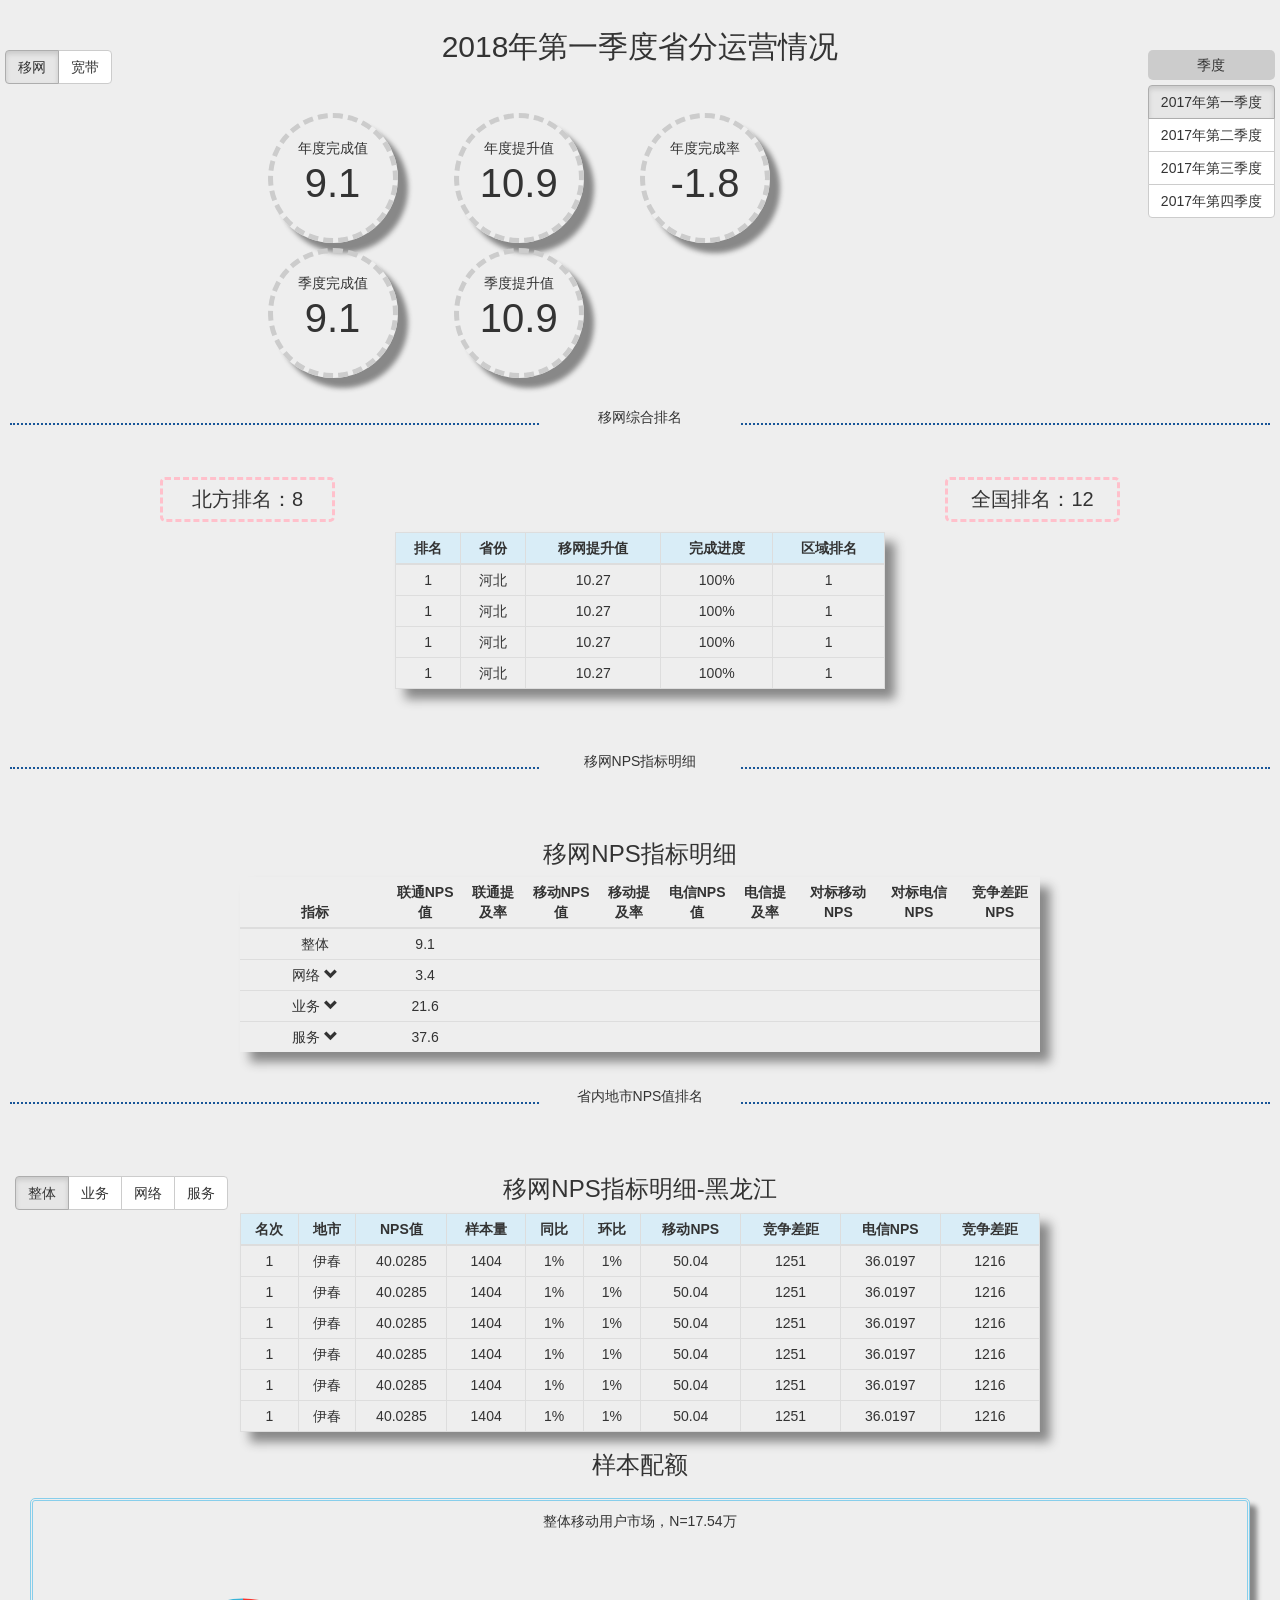
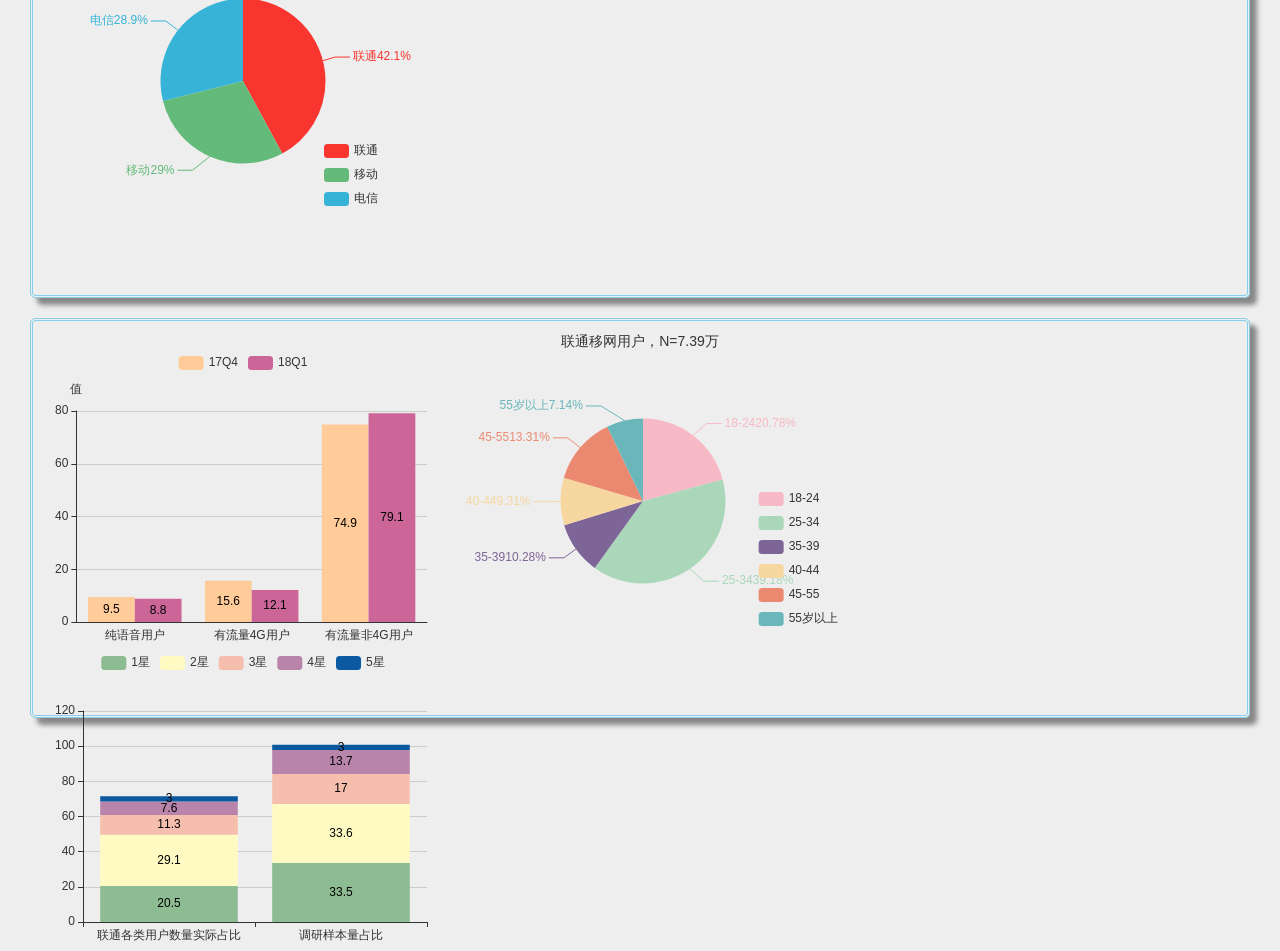
<file: mapdemo2/index1.html>
<!DOCTYPE html>
<html lang="en">

<head>
    <meta charset="UTF-8">
    <meta name="viewport" content="width=device-width, initial-scale=1.0">
    <meta http-equiv="X-UA-Compatible" content="ie=edge">
    <title>Document</title>
</head>
<link rel="stylesheet" href="static/css/bootstrap.min.css">
<link rel="stylesheet" href="static/css/main1.css">

<body>
    <h2>2018年第一季度省分运营情况</h2>
    <div id="con1">
        <div id="btn1">
            <div class="btn-group" role="group" aria-label="...">
                <button type="button" class="btn btn-default active btn11">移网</button>
                <button type="button" class="btn btn-default btn12">宽带</button>
            </div>
        </div>
        <div id="btn2">
            <div class="title">
                季度
            </div>
            <div class="btn-group-vertical" role="group">
                <button type="button" class="btn btn-default active btn21">2017年第一季度</button>
                <button type="button" class="btn btn-default btn22">2017年第二季度</button>
                <button type="button" class="btn btn-default btn23">2017年第三季度</button>
                <button type="button" class="btn btn-default btn24">2017年第四季度</button>
            </div>
        </div>
        <div id="cir">
            <div class="cirtop">
                <div class="num num1">
                    <span class="dec">年度完成值</span>
                    <span class="val">9.1</span>
                </div>
                <div class="num num2">
                    <span class="dec">年度提升值</span>
                    <span class="val">10.9</span>
                </div>
                <div class="num num3">
                    <span class="dec">年度完成率</span>
                    <span class="val">-1.8</span>
                </div>
            </div>
            <div class="cirbottom">
                <div class="num num1">
                    <span class="dec">季度完成值</span>
                    <span class="val">9.1</span>
                </div>
                <div class="num num2">
                    <span class="dec">季度提升值</span>
                    <span class="val">10.9</span>
                </div>
            </div>
        </div>
    </div>
    <hr style=" height:2px;border:none;border-top:2px dotted #185598;">

    <div id="con2">
        <div class="hrimg">
            <!-- <img src="static/img/hr.png" alt=""> -->
            <span>移网综合排名</span>
        </div>
        <div id="btn3">
            <!-- <div class="btn-group" role="group" aria-label="...">
                <button type="button" class="btn btn-default">本季度</button>
                <button type="button" class="btn btn-default">全年</button>
            </div> -->
        </div>
        <div class="paiming">
            <div class="pmt">
                <div class="title title1">北方排名：8</div>
                <div class="title title2">全国排名：12</div>
            </div>


            <div class="tablepm">
                <table class="table table-hover table-condensed table-bordered">
                    <thead>
                        <tr class="info">
                            <th>排名</th>
                            <th>省份</th>
                            <th>移网提升值</th>
                            <th>完成进度</th>
                            <th>区域排名</th>
                        </tr>
                    </thead>
                    <tbody>
                        <tr>
                            <td>1</td>
                            <td>河北</td>
                            <td>10.27</td>
                            <td>100%</td>
                            <td>1</td>
                        </tr>
                        <tr>
                            <td>1</td>
                            <td>河北</td>
                            <td>10.27</td>
                            <td>100%</td>
                            <td>1</td>
                        </tr>
                        <tr>
                            <td>1</td>
                            <td>河北</td>
                            <td>10.27</td>
                            <td>100%</td>
                            <td>1</td>
                        </tr>
                        <tr>
                            <td>1</td>
                            <td>河北</td>
                            <td>10.27</td>
                            <td>100%</td>
                            <td>1</td>
                        </tr>
                    </tbody>
                </table>
            </div>
        </div>
        <hr style=" height:2px;border:none;border-top:2px dotted #185598;">
        <div class="mingxi">
            <div class="hrimg">
                <!-- <img src="static/img/hr.png" alt=""> -->
                <span>移网NPS指标明细</span>
            </div>
            <h3>移网NPS指标明细</h3>
            <div class="tablemx">
                <table class="table table-hover table-condensed">
                    <thead>
                        <tr>
                            <th>指标</th>
                            <th>联通NPS值</th>
                            <th>联通提及率</th>
                            <th>移动NPS值</th>
                            <th>移动提及率</th>
                            <th>电信NPS值</th>
                            <th>电信提及率</th>
                            <th>对标移动NPS</th>
                            <th>对标电信NPS</th>
                            <th>竞争差距NPS</th>
                        </tr>
                    </thead>
                    <tbody>
                        <tr>
                            <td>整体</td>
                            <td>9.1</td>
                            <td></td>
                            <td></td>
                            <td></td>
                            <td></td>
                            <td></td>
                            <td></td>
                            <td></td>
                            <td></td>
                        </tr>
                        <tr class="parent" id="row1">
                            <td>
                                网络
                                <i class="glyphicon glyphicon-chevron-down"></i>
                            </td>
                            <td>3.4</td>
                            <td></td>
                            <td></td>
                            <td></td>
                            <td></td>
                            <td></td>
                            <td></td>
                            <td></td>
                            <td></td>
                        </tr>
                        <tr class="child_row1 child">
                            <td>语音</td>
                            <td></td>
                            <td></td>
                            <td></td>
                            <td></td>
                            <td></td>
                            <td></td>
                            <td></td>
                            <td></td>
                            <td></td>
                        </tr>
                        <tr class="child_row1 child">
                            <td>上网</td>
                            <td></td>
                            <td></td>
                            <td></td>
                            <td></td>
                            <td></td>
                            <td></td>
                            <td></td>
                            <td></td>
                            <td></td>
                        </tr>
                        <tr class="child_row1 child">
                            <td>语音信号覆盖</td>
                            <td></td>
                            <td></td>
                            <td></td>
                            <td></td>
                            <td></td>
                            <td></td>
                            <td></td>
                            <td></td>
                            <td></td>
                        </tr>
                        <tr class="child_row1 child">
                            <td>语音信号稳定性</td>
                            <td></td>
                            <td></td>
                            <td></td>
                            <td></td>
                            <td></td>
                            <td></td>
                            <td></td>
                            <td></td>
                            <td></td>
                        </tr>
                        <tr class="child_row1 child">
                            <td>上网信号覆盖</td>
                            <td></td>
                            <td></td>
                            <td></td>
                            <td></td>
                            <td></td>
                            <td></td>
                            <td></td>
                            <td></td>
                            <td></td>
                        </tr>
                        <tr class="child_row1 child">
                            <td>上网信号稳定性</td>
                            <td></td>
                            <td></td>
                            <td></td>
                            <td></td>
                            <td></td>
                            <td></td>
                            <td></td>
                            <td></td>
                            <td></td>
                        </tr>
                        <tr class="child_row1 child">
                            <td>4G上网信号</td>
                            <td></td>
                            <td></td>
                            <td></td>
                            <td></td>
                            <td></td>
                            <td></td>
                            <td></td>
                            <td></td>
                            <td></td>
                        </tr>
                        <tr class="child_row1 child">
                            <td>上网速度</td>
                            <td></td>
                            <td></td>
                            <td></td>
                            <td></td>
                            <td></td>
                            <td></td>
                            <td></td>
                            <td></td>
                            <td></td>
                        </tr>
                        <tr class="child_row1 child">
                            <td>室内信号</td>
                            <td></td>
                            <td></td>
                            <td></td>
                            <td></td>
                            <td></td>
                            <td></td>
                            <td></td>
                            <td></td>
                            <td></td>
                        </tr>
                        <tr class="child_row1 child">
                            <td>室外信号</td>
                            <td></td>
                            <td></td>
                            <td></td>
                            <td></td>
                            <td></td>
                            <td></td>
                            <td></td>
                            <td></td>
                            <td></td>
                        </tr>
                        <tr class="child_row1 child">
                            <td>室内语音信号</td>
                            <td></td>
                            <td></td>
                            <td></td>
                            <td></td>
                            <td></td>
                            <td></td>
                            <td></td>
                            <td></td>
                            <td></td>
                        </tr>
                        <tr class="child_row1 child">
                            <td>室外语音信号</td>
                            <td></td>
                            <td></td>
                            <td></td>
                            <td></td>
                            <td></td>
                            <td></td>
                            <td></td>
                            <td></td>
                            <td></td>
                        </tr>
                        <tr class="child_row1 child">
                            <td>室内上网信号</td>
                            <td></td>
                            <td></td>
                            <td></td>
                            <td></td>
                            <td></td>
                            <td></td>
                            <td></td>
                            <td></td>
                            <td></td>
                        </tr>
                        <tr class="child_row1 child">
                            <td>室外上网信号</td>
                            <td></td>
                            <td></td>
                            <td></td>
                            <td></td>
                            <td></td>
                            <td></td>
                            <td></td>
                            <td></td>
                            <td></td>
                        </tr>
                        <tr class="parent" id="row2">
                            <td>
                                业务
                                <i class="glyphicon glyphicon-chevron-down"></i>
                            </td>
                            <td>21.6</td>
                            <td></td>
                            <td></td>
                            <td></td>
                            <td></td>
                            <td></td>
                            <td></td>
                            <td></td>
                            <td></td>
                        </tr>
                        <tr class="child_row2 child">
                            <td>计费准确</td>
                            <td></td>
                            <td></td>
                            <td></td>
                            <td></td>
                            <td></td>
                            <td></td>
                            <td></td>
                            <td></td>
                            <td></td>
                        </tr>
                        <tr class="child_row2 child">
                            <td>不知情定制/乱收费/乱扣费方面</td>
                            <td></td>
                            <td></td>
                            <td></td>
                            <td></td>
                            <td></td>
                            <td></td>
                            <td></td>
                            <td></td>
                            <td></td>
                        </tr>
                        <tr class="child_row2 child">
                            <td>价格水平</td>
                            <td></td>
                            <td></td>
                            <td></td>
                            <td></td>
                            <td></td>
                            <td></td>
                            <td></td>
                            <td></td>
                            <td></td>
                        </tr>
                        <tr class="child_row2 child">
                            <td>套餐设计</td>
                            <td></td>
                            <td></td>
                            <td></td>
                            <td></td>
                            <td></td>
                            <td></td>
                            <td></td>
                            <td></td>
                            <td></td>
                        </tr>
                        <tr class="child_row2 child">
                            <td>流量包</td>
                            <td></td>
                            <td></td>
                            <td></td>
                            <td></td>
                            <td></td>
                            <td></td>
                            <td></td>
                            <td></td>
                            <td></td>
                        </tr>
                        <tr class="child_row2 child">
                            <td>定向流量包</td>
                            <td></td>
                            <td></td>
                            <td></td>
                            <td></td>
                            <td></td>
                            <td></td>
                            <td></td>
                            <td></td>
                            <td></td>
                        </tr>
                        <tr class="child_row2 child">
                            <td>终端</td>
                            <td></td>
                            <td></td>
                            <td></td>
                            <td></td>
                            <td></td>
                            <td></td>
                            <td></td>
                            <td></td>
                            <td></td>
                        </tr>
                        <tr class="child_row2 child">
                            <td>促销活动和宣传</td>
                            <td></td>
                            <td></td>
                            <td></td>
                            <td></td>
                            <td></td>
                            <td></td>
                            <td></td>
                            <td></td>
                            <td></td>
                        </tr>
                        <tr class="child_row2 child">
                            <td>促销活动</td>
                            <td></td>
                            <td></td>
                            <td></td>
                            <td></td>
                            <td></td>
                            <td></td>
                            <td></td>
                            <td></td>
                            <td></td>
                        </tr>
                        <tr class="child_row2 child">
                            <td>宣传</td>
                            <td></td>
                            <td></td>
                            <td></td>
                            <td></td>
                            <td></td>
                            <td></td>
                            <td></td>
                            <td></td>
                            <td></td>
                        </tr>
                        <tr class="child_row2 child">
                            <td>与互联网公司合作的产品</td>
                            <td></td>
                            <td></td>
                            <td></td>
                            <td></td>
                            <td></td>
                            <td></td>
                            <td></td>
                            <td></td>
                            <td></td>
                        </tr>
                        <tr class="parent" id="row3">
                            <td>
                                服务
                                <i class="glyphicon glyphicon-chevron-down"></i>
                            </td>
                            <td>37.6</td>
                            <td></td>
                            <td></td>
                            <td></td>
                            <td></td>
                            <td></td>
                            <td></td>
                            <td></td>
                            <td></td>
                        </tr>
                        <tr class="child_row3 child">
                            <td>营业厅整体服务</td>
                            <td></td>
                            <td></td>
                            <td></td>
                            <td></td>
                            <td></td>
                            <td></td>
                            <td></td>
                            <td></td>
                            <td></td>
                        </tr>
                        <tr class="child_row3 child">
                            <td>电子渠道整体服务</td>
                            <td></td>
                            <td></td>
                            <td></td>
                            <td></td>
                            <td></td>
                            <td></td>
                            <td></td>
                            <td></td>
                            <td></td>
                        </tr>
                        <tr class="child_row3 child">
                            <td>营业厅整体服务</td>
                            <td></td>
                            <td></td>
                            <td></td>
                            <td></td>
                            <td></td>
                            <td></td>
                            <td></td>
                            <td></td>
                            <td></td>
                        </tr>
                        <tr class="child_row3 child">
                            <td>——营业厅服务人员态度和技能</td>
                            <td></td>
                            <td></td>
                            <td></td>
                            <td></td>
                            <td></td>
                            <td></td>
                            <td></td>
                            <td></td>
                            <td></td>
                        </tr>
                        <tr class="child_row3 child">
                            <td>——营业厅业务办理方便快捷</td>
                            <td></td>
                            <td></td>
                            <td></td>
                            <td></td>
                            <td></td>
                            <td></td>
                            <td></td>
                            <td></td>
                            <td></td>
                        </tr>
                        <tr class="child_row3 child">
                            <td>——营业厅现场运营服务</td>
                            <td></td>
                            <td></td>
                            <td></td>
                            <td></td>
                            <td></td>
                            <td></td>
                            <td></td>
                            <td></td>
                            <td></td>
                        </tr>
                        <tr class="child_row3 child">
                            <td>电子渠道整体服务（在线客服仅2I）</td>
                            <td></td>
                            <td></td>
                            <td></td>
                            <td></td>
                            <td></td>
                            <td></td>
                            <td></td>
                            <td></td>
                            <td></td>
                        </tr>
                        <tr class="child_row3 child">
                            <td>电子渠道整体服务</td>
                            <td></td>
                            <td></td>
                            <td></td>
                            <td></td>
                            <td></td>
                            <td></td>
                            <td></td>
                            <td></td>
                            <td></td>
                        </tr>
                        <tr class="child_row3 child">
                            <td>——电子渠道在线服务人员态度和技能（全客户）</td>
                            <td></td>
                            <td></td>
                            <td></td>
                            <td></td>
                            <td></td>
                            <td></td>
                            <td></td>
                            <td></td>
                            <td></td>
                        </tr>
                        <tr class="child_row3 child">
                            <td>——电子渠道在线服务人员态度和技能（仅2I）</td>
                            <td></td>
                            <td></td>
                            <td></td>
                            <td></td>
                            <td></td>
                            <td></td>
                            <td></td>
                            <td></td>
                            <td></td>
                        </tr>
                        <tr class="child_row3 child">
                            <td>——电子渠道业务办理方便快捷</td>
                            <td></td>
                            <td></td>
                            <td></td>
                            <td></td>
                            <td></td>
                            <td></td>
                            <td></td>
                            <td></td>
                            <td></td>
                        </tr>
                        <tr class="child_row3 child">
                            <td>——电子渠道界面设计、业务告知</td>
                            <td></td>
                            <td></td>
                            <td></td>
                            <td></td>
                            <td></td>
                            <td></td>
                            <td></td>
                            <td></td>
                            <td></td>
                        </tr>
                        <tr class="child_row3 child">
                            <td>热线整体服务</td>
                            <td></td>
                            <td></td>
                            <td></td>
                            <td></td>
                            <td></td>
                            <td></td>
                            <td></td>
                            <td></td>
                            <td></td>
                        </tr>
                        <tr class="child_row3 child">
                            <td>——热线服务人员态度和技能</td>
                            <td></td>
                            <td></td>
                            <td></td>
                            <td></td>
                            <td></td>
                            <td></td>
                            <td></td>
                            <td></td>
                            <td></td>
                        </tr>
                        <tr class="child_row3 child">
                            <td>——10010热线业务办理方便快捷</td>
                            <td></td>
                            <td></td>
                            <td></td>
                            <td></td>
                            <td></td>
                            <td></td>
                            <td></td>
                            <td></td>
                            <td></td>
                        </tr>
                        <tr class="child_row3 child">
                            <td>——10010热线运营服务</td>
                            <td></td>
                            <td></td>
                            <td></td>
                            <td></td>
                            <td></td>
                            <td></td>
                            <td></td>
                            <td></td>
                            <td></td>
                        </tr>
                        <tr class="child_row3 child">
                            <td>服务人员态度、技能</td>
                            <td></td>
                            <td></td>
                            <td></td>
                            <td></td>
                            <td></td>
                            <td></td>
                            <td></td>
                            <td></td>
                            <td></td>
                        </tr>
                        <tr class="child_row3 child">
                            <td>营业厅体验</td>
                            <td></td>
                            <td></td>
                            <td></td>
                            <td></td>
                            <td></td>
                            <td></td>
                            <td></td>
                            <td></td>
                            <td></td>
                        </tr>
                        <tr class="child_row3 child">
                            <td>电子渠道体验</td>
                            <td></td>
                            <td></td>
                            <td></td>
                            <td></td>
                            <td></td>
                            <td></td>
                            <td></td>
                            <td></td>
                            <td></td>
                        </tr>
                        <tr class="child_row3 child">
                            <td>热线体验服务</td>
                            <td></td>
                            <td></td>
                            <td></td>
                            <td></td>
                            <td></td>
                            <td></td>
                            <td></td>
                            <td></td>
                            <td></td>
                        </tr>
                        <tr class="child_row3 child">
                            <td>账详单、发票方便获取，收费明晰</td>
                            <td></td>
                            <td></td>
                            <td></td>
                            <td></td>
                            <td></td>
                            <td></td>
                            <td></td>
                            <td></td>
                            <td></td>
                        </tr>
                        <tr class="child_row3 child">
                            <td>账详单、发票方便获取，收费明晰（含渠道查询）</td>
                            <td></td>
                            <td></td>
                            <td></td>
                            <td></td>
                            <td></td>
                            <td></td>
                            <td></td>
                            <td></td>
                            <td></td>
                        </tr>
                        <tr class="child_row3 child">
                            <td>——账详单、发票获取便捷</td>
                            <td></td>
                            <td></td>
                            <td></td>
                            <td></td>
                            <td></td>
                            <td></td>
                            <td></td>
                            <td></td>
                            <td></td>
                        </tr>
                        <tr class="child_row3 child">
                            <td>——账详单、发票清晰明了能看懂</td>
                            <td></td>
                            <td></td>
                            <td></td>
                            <td></td>
                            <td></td>
                            <td></td>
                            <td></td>
                            <td></td>
                            <td></td>
                        </tr>
                        <tr class="child_row3 child">
                            <td>——各渠道查询结果一致</td>
                            <td></td>
                            <td></td>
                            <td></td>
                            <td></td>
                            <td></td>
                            <td></td>
                            <td></td>
                            <td></td>
                            <td></td>
                        </tr>
                        <tr class="child_row3 child">
                            <td>信息安全</td>
                            <td></td>
                            <td></td>
                            <td></td>
                            <td></td>
                            <td></td>
                            <td></td>
                            <td></td>
                            <td></td>
                            <td></td>
                        </tr>
                        <tr class="child_row3 child">
                            <td>充值缴费方便快捷</td>
                            <td></td>
                            <td></td>
                            <td></td>
                            <td></td>
                            <td></td>
                            <td></td>
                            <td></td>
                            <td></td>
                            <td></td>
                        </tr>
                        <tr class="child_row3 child">
                            <td>业务办理方便快捷</td>
                            <td></td>
                            <td></td>
                            <td></td>
                            <td></td>
                            <td></td>
                            <td></td>
                            <td></td>
                            <td></td>
                            <td></td>
                        </tr>
                        <tr class="child_row3 child">
                            <td>业务办理方便快捷（三渠道含业务规则）</td>
                            <td></td>
                            <td></td>
                            <td></td>
                            <td></td>
                            <td></td>
                            <td></td>
                            <td></td>
                            <td></td>
                            <td></td>
                        </tr>
                        <tr class="child_row3 child">
                            <td>——业务规则设计合理</td>
                            <td></td>
                            <td></td>
                            <td></td>
                            <td></td>
                            <td></td>
                            <td></td>
                            <td></td>
                            <td></td>
                            <td></td>
                        </tr>
                        <tr class="child_row3 child">
                            <td>业务办理成功率</td>
                            <td></td>
                            <td></td>
                            <td></td>
                            <td></td>
                            <td></td>
                            <td></td>
                            <td></td>
                            <td></td>
                            <td></td>
                        </tr>
                        <tr class="child_row3 child">
                            <td>提醒服务</td>
                            <td></td>
                            <td></td>
                            <td></td>
                            <td></td>
                            <td></td>
                            <td></td>
                            <td></td>
                            <td></td>
                            <td></td>
                        </tr>
                        <tr class="child_row3 child">
                            <td>投诉解决</td>
                            <td></td>
                            <td></td>
                            <td></td>
                            <td></td>
                            <td></td>
                            <td></td>
                            <td></td>
                            <td></td>
                            <td></td>
                        </tr>
                        <tr class="child_row3 child">
                            <td>支持第三方充值缴费或第三方充值缴费使用非常方便</td>
                            <td></td>
                            <td></td>
                            <td></td>
                            <td></td>
                            <td></td>
                            <td></td>
                            <td></td>
                            <td></td>
                            <td></td>
                        </tr>
                        <tr class="child_row3 child">
                            <td>沃钱包方便快捷、优惠活动多</td>
                            <td></td>
                            <td></td>
                            <td></td>
                            <td></td>
                            <td></td>
                            <td></td>
                            <td></td>
                            <td></td>
                            <td></td>
                        </tr>

                    </tbody>
                </table>
            </div>
        </div>

    </div>
    <hr style=" height:2px;border:none;border-top:2px dotted #185598;">

    <div id="con3">
        <div class="hrimg">
            <!-- <img src="static/img/hr.png" alt=""> -->
            <span>省内地市NPS值排名</span>
        </div>
        <h3>移网NPS指标明细-黑龙江</h3>
        <div id="btn4">
            <div class="btn-group" role="group" aria-label="...">
                <button type="button" class="btn btn-default active btn31">整体</button>
                <button type="button" class="btn btn-default btn32">业务</button>
                <button type="button" class="btn btn-default btn33">网络</button>
                <button type="button" class="btn btn-default btn34">服务</button>
            </div>
        </div>
        <div class="talezbmx">
            <table class="table table-hover table-condensed table-bordered">
                <thead>
                    <tr class="info">
                        <th>名次</th>
                        <th>地市</th>
                        <th>NPS值</th>
                        <th>样本量</th>
                        <th>同比</th>
                        <th>环比</th>
                        <th>移动NPS</th>
                        <th>竞争差距</th>
                        <th>电信NPS</th>
                        <th>竞争差距</th>
                    </tr>
                </thead>
                <tbody>
                    <tr>
                        <td>1</td>
                        <td>伊春</td>
                        <td>40.0285</td>
                        <td>1404</td>
                        <td>1%</td>
                        <td>1%</td>
                        <td>50.04</td>
                        <td>1251</td>
                        <td>36.0197</td>
                        <td>1216</td>
                    </tr>
                    <tr>
                        <td>1</td>
                        <td>伊春</td>
                        <td>40.0285</td>
                        <td>1404</td>
                        <td>1%</td>
                        <td>1%</td>
                        <td>50.04</td>
                        <td>1251</td>
                        <td>36.0197</td>
                        <td>1216</td>
                    </tr>
                    <tr>
                        <td>1</td>
                        <td>伊春</td>
                        <td>40.0285</td>
                        <td>1404</td>
                        <td>1%</td>
                        <td>1%</td>
                        <td>50.04</td>
                        <td>1251</td>
                        <td>36.0197</td>
                        <td>1216</td>
                    </tr>
                    <tr>
                        <td>1</td>
                        <td>伊春</td>
                        <td>40.0285</td>
                        <td>1404</td>
                        <td>1%</td>
                        <td>1%</td>
                        <td>50.04</td>
                        <td>1251</td>
                        <td>36.0197</td>
                        <td>1216</td>
                    </tr>
                    <tr>
                        <td>1</td>
                        <td>伊春</td>
                        <td>40.0285</td>
                        <td>1404</td>
                        <td>1%</td>
                        <td>1%</td>
                        <td>50.04</td>
                        <td>1251</td>
                        <td>36.0197</td>
                        <td>1216</td>
                    </tr>
                    <tr>
                        <td>1</td>
                        <td>伊春</td>
                        <td>40.0285</td>
                        <td>1404</td>
                        <td>1%</td>
                        <td>1%</td>
                        <td>50.04</td>
                        <td>1251</td>
                        <td>36.0197</td>
                        <td>1216</td>
                    </tr>
                </tbody>
            </table>
        </div>
    </div>

    <div id="con4">
        <h3>样本配额</h3>
        <div class="top">
            <div class="title">
                整体移动用户市场，N=17.54万
            </div>
            <div id="chart5" style="width:400px;height:300px"></div>
        </div>
        <div class="bottom">
            <div class="title">
                联通移网用户，N=7.39万
            </div>
            <div class="ywchart">
                <div id="chart7" style="width:400px;height:300px"></div>
                <div id="chart6" style="width:400px;height:300px"></div>
                <div id="chart8" style="width:400px;height:300px"></div>
            </div>
            <div class="kdchart">
                <div id="chart9" style="width:400px;height:300px"></div>
                <div id="chart11" style="width:400px;height:300px"></div>
                <div id="chart10" style="width:400px;height:300px"></div>
            </div>
        </div>
    </div>
</body>
<script src="static/js/jquery-1.9.1.min.js"></script>
<script src="static/js/bootstrap.min.js"></script>
<script src="static/js/echarts.min.js"></script>
<script src="static/js/index1.js"></script>

</html>
</file>
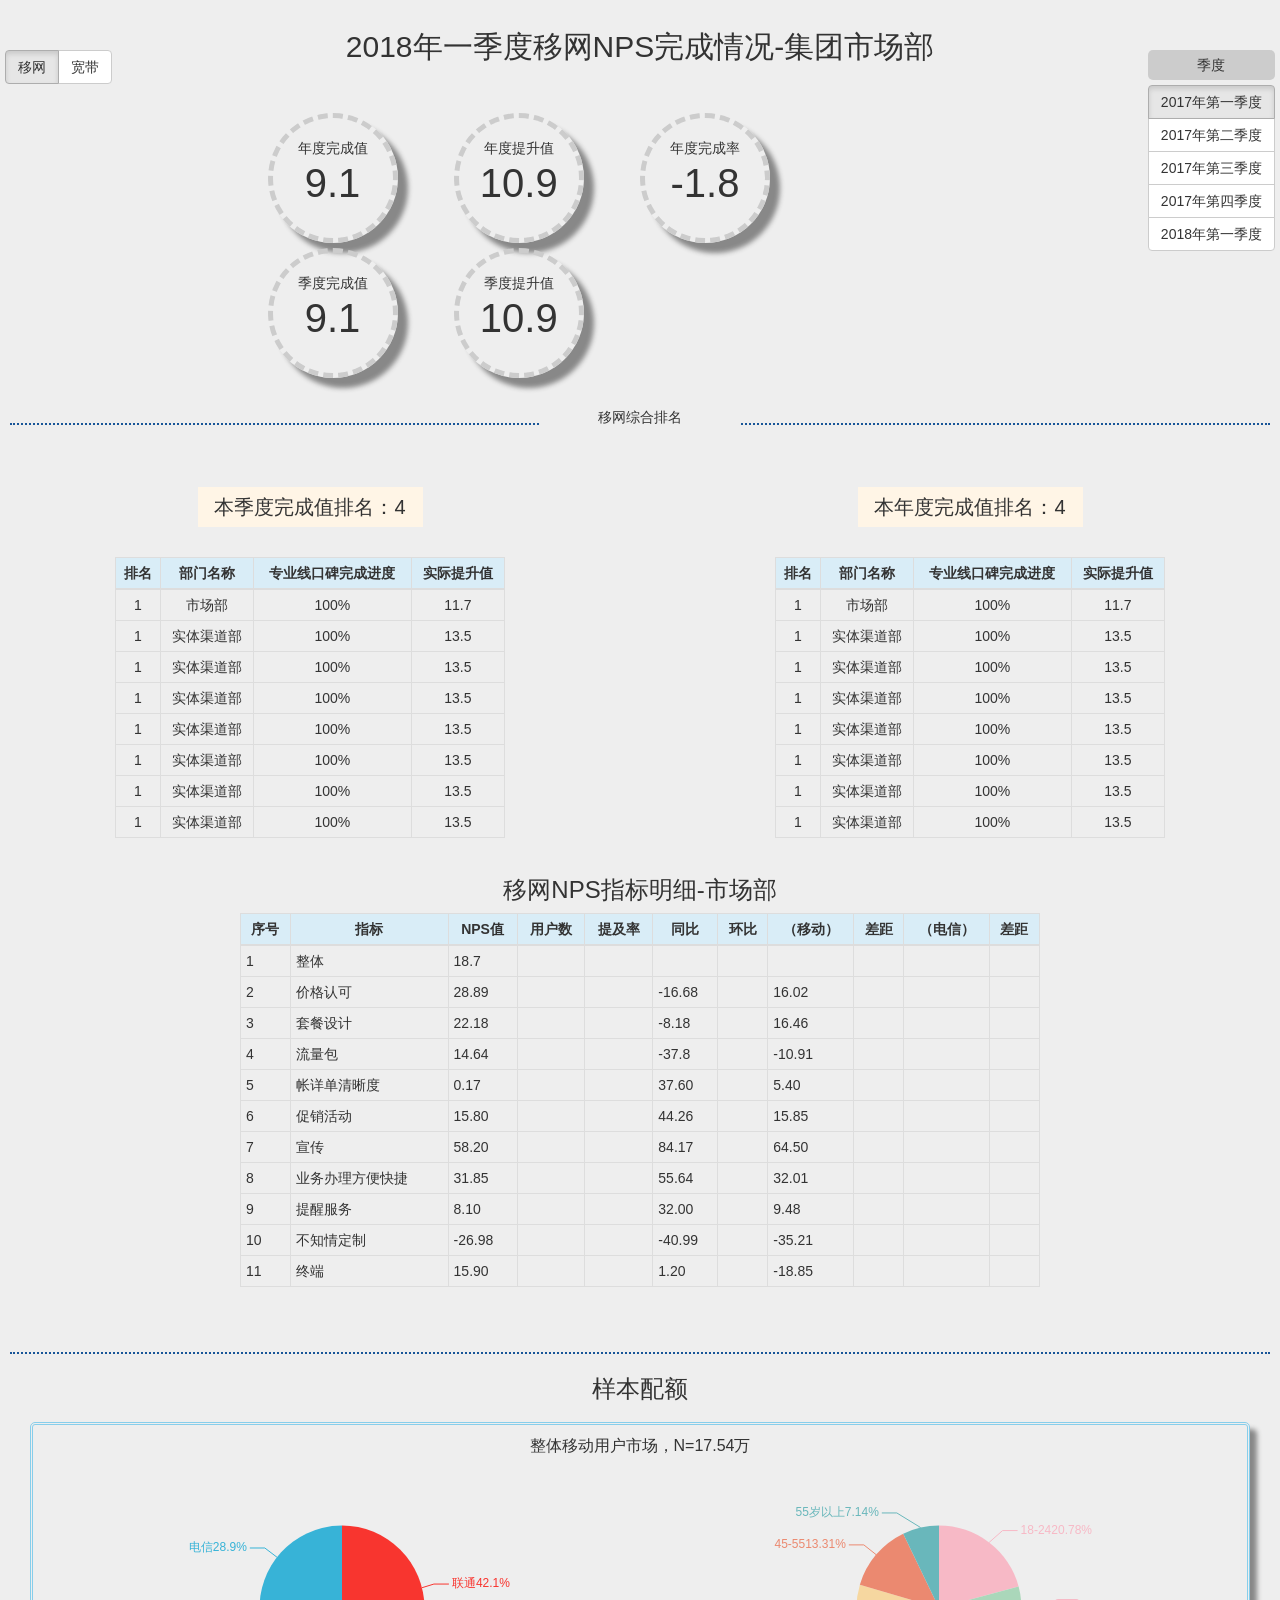
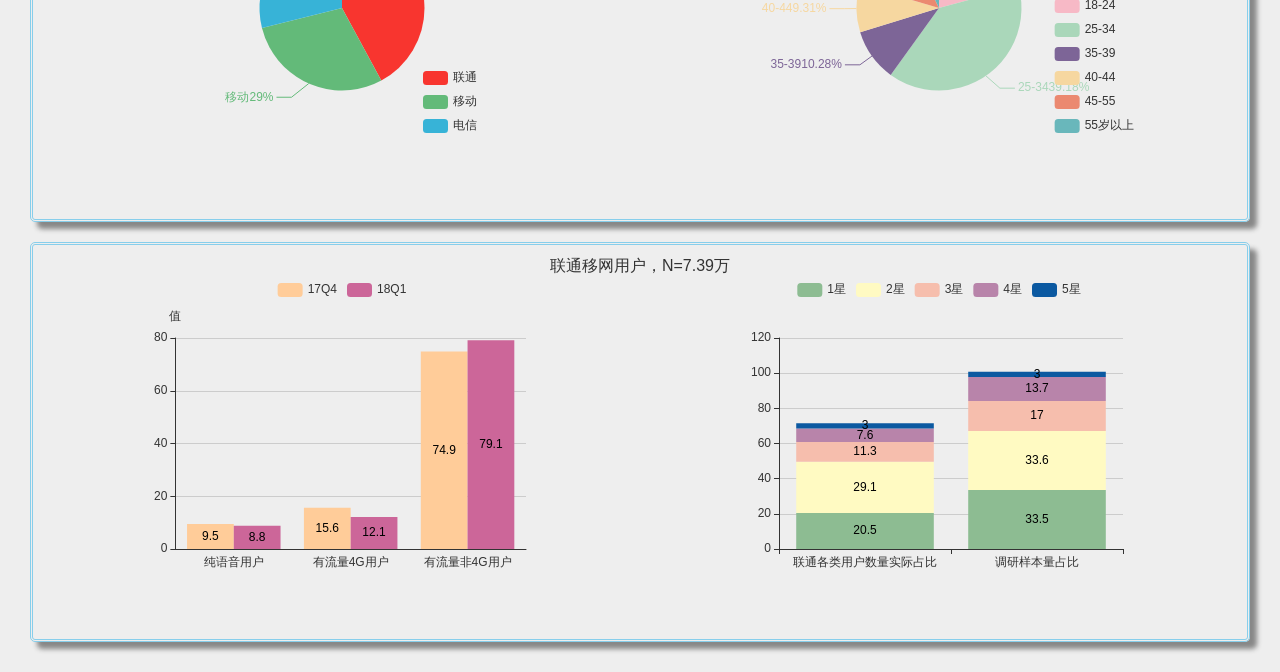
<file: mapdemo2/index2.html>
<!DOCTYPE html>
<html lang="en">

<head>
    <meta charset="UTF-8">
    <meta name="viewport" content="width=device-width, initial-scale=1.0">
    <meta http-equiv="X-UA-Compatible" content="ie=edge">
    <title>Document</title>
</head>
<link rel="stylesheet" href="static/css/bootstrap.min.css">
<link rel="stylesheet" href="static/css/main2.css">

<body>
    <h2>2018年一季度移网NPS完成情况-集团市场部</h2>
    <div id="con1">
        <div id="btn1">
            <div class="btn-group" role="group" aria-label="...">
                <button type="button" class="btn btn-default active btn11">移网</button>
                <button type="button" class="btn btn-default btn12">宽带</button>
            </div>
        </div>
        <div id="btn2">
            <div class="title">
                季度
            </div>
            <div class="btn-group-vertical" role="group">
                <button type="button" class="btn btn-default active btn21">2017年第一季度</button>
                <button type="button" class="btn btn-default btn22">2017年第二季度</button>
                <button type="button" class="btn btn-default btn23">2017年第三季度</button>
                <button type="button" class="btn btn-default btn24">2017年第四季度</button>
                <button type="button" class="btn btn-default btn25">2018年第一季度</button>
            </div>
        </div>
        <div id="cir">
            <div class="cirtop">
                <div class="num num1">
                    <span class="dec">年度完成值</span>
                    <span class="val">9.1</span>
                </div>
                <div class="num num2">
                    <span class="dec">年度提升值</span>
                    <span class="val">10.9</span>
                </div>
                <div class="num num3">
                    <span class="dec">年度完成率</span>
                    <span class="val">-1.8</span>
                </div>
            </div>
            <div class="cirbottom">
                <div class="num num1">
                    <span class="dec">季度完成值</span>
                    <span class="val">9.1</span>
                </div>
                <div class="num num2">
                    <span class="dec">季度提升值</span>
                    <span class="val">10.9</span>
                </div>
            </div>
        </div>
    </div>
    <hr style=" height:2px;border:none;border-top:2px dotted #185598;">

    <div id="con2">
        <div class="hrimg">
            <!-- <img src="static/img/hr.png" alt=""> -->
            <span>移网综合排名</span>
        </div>
        <div class="paiming">
            <div class="jidu">
                <div class="title">本季度完成值排名：4</div>
                <div class="tablepm">
                    <!-- <div class="echarts" id="chart1" style="width: 380px; height: 300px;"></div> -->
                    <table class="table table-hover table-condensed table-bordered">
                        <thead>
                            <tr class="info">
                                <th>排名</th>
                                <th>部门名称</th>
                                <th>专业线口碑完成进度</th>
                                <th>实际提升值</th>
                            </tr>
                        </thead>
                        <tbody>
                            <tr>
                                <td>1</td>
                                <td>市场部</td>
                                <td>100%</td>
                                <td>11.7</td>
                            </tr>
                            <tr>
                                <td>1</td>
                                <td>实体渠道部</td>
                                <td>100%</td>
                                <td>13.5</td>
                            </tr>
                            <tr>
                                <td>1</td>
                                <td>实体渠道部</td>
                                <td>100%</td>
                                <td>13.5</td>
                            </tr>
                            <tr>
                                <td>1</td>
                                <td>实体渠道部</td>
                                <td>100%</td>
                                <td>13.5</td>
                            </tr>
                            <tr>
                                <td>1</td>
                                <td>实体渠道部</td>
                                <td>100%</td>
                                <td>13.5</td>
                            </tr>
                            <tr>
                                <td>1</td>
                                <td>实体渠道部</td>
                                <td>100%</td>
                                <td>13.5</td>
                            </tr>
                            <tr>
                                <td>1</td>
                                <td>实体渠道部</td>
                                <td>100%</td>
                                <td>13.5</td>
                            </tr>
                            <tr>
                                <td>1</td>
                                <td>实体渠道部</td>
                                <td>100%</td>
                                <td>13.5</td>
                            </tr>
                        </tbody>
                    </table>
                </div>
            </div>
            <div class="niandu">
                <div class="title">本年度完成值排名：4</div>
                <div class="tablepm">
                    <!-- <div class="echarts" id="chart2" style="width: 380px; height: 300px;"></div> -->
                    <table class="table table-hover table-condensed table-bordered">
                        <thead>
                            <tr class="info">
                                <th>排名</th>
                                <th>部门名称</th>
                                <th>专业线口碑完成进度</th>
                                <th>实际提升值</th>
                            </tr>
                        </thead>
                        <tbody>
                            <tr>
                                <td>1</td>
                                <td>市场部</td>
                                <td>100%</td>
                                <td>11.7</td>
                            </tr>
                            <tr>
                                <td>1</td>
                                <td>实体渠道部</td>
                                <td>100%</td>
                                <td>13.5</td>
                            </tr>
                            <tr>
                                <td>1</td>
                                <td>实体渠道部</td>
                                <td>100%</td>
                                <td>13.5</td>
                            </tr>
                            <tr>
                                <td>1</td>
                                <td>实体渠道部</td>
                                <td>100%</td>
                                <td>13.5</td>
                            </tr>
                            <tr>
                                <td>1</td>
                                <td>实体渠道部</td>
                                <td>100%</td>
                                <td>13.5</td>
                            </tr>
                            <tr>
                                <td>1</td>
                                <td>实体渠道部</td>
                                <td>100%</td>
                                <td>13.5</td>
                            </tr>
                            <tr>
                                <td>1</td>
                                <td>实体渠道部</td>
                                <td>100%</td>
                                <td>13.5</td>
                            </tr>
                            <tr>
                                <td>1</td>
                                <td>实体渠道部</td>
                                <td>100%</td>
                                <td>13.5</td>
                            </tr>
                        </tbody>
                    </table>
                </div>
            </div>
        </div>
        <div class="mingxi">
            <h3>移网NPS指标明细-市场部</h3>
            <div class="tablemx">
                <table class="table table-hover table-condensed table-bordered">
                    <thead>
                        <tr class="info">
                            <th>序号</th>
                            <th>指标</th>
                            <th>NPS值</th>
                            <th>用户数</th>
                            <th>提及率</th>
                            <th>同比</th>
                            <th>环比</th>

                            <th>（移动）</th>
                            <th>差距</th>
                            <th>（电信）</th>
                            <th>差距</th>
                        </tr>
                    </thead>
                    <tbody>
                        <tr>
                            <td>1</td>
                            <td>整体</td>
                            <td>18.7</td>
                            <td></td>
                            <td></td>
                            <td></td>
                            <td></td>
                            <td></td>
                            <td></td>
                            <td></td>
                            <td></td>
                        </tr>
                        <tr>
                            <td>2</td>
                            <td>价格认可</td>
                            <td>28.89</td>
                            <td></td>
                            <td></td>
                            <td>-16.68</td>
                            <td></td>
                            <td>16.02</td>
                            <td></td>
                            <td></td>
                            <td></td>
                        </tr>
                        <tr>
                            <td>3</td>
                            <td>套餐设计</td>
                            <td>22.18</td>
                            <td></td>
                            <td></td>
                            <td>-8.18</td>
                            <td></td>
                            <td>16.46</td>
                            <td></td>
                            <td></td>
                            <td></td>
                        </tr>
                        <tr>
                            <td>4</td>
                            <td>流量包</td>
                            <td>14.64</td>
                            <td></td>
                            <td></td>
                            <td>-37.8</td>
                            <td></td>
                            <td>-10.91</td>
                            <td></td>
                            <td></td>
                            <td></td>
                        </tr>
                        <tr>
                            <td>5</td>
                            <td>帐详单清晰度</td>
                            <td>0.17</td>
                            <td></td>
                            <td></td>
                            <td>37.60</td>
                            <td></td>
                            <td>5.40</td>
                            <td></td>
                            <td></td>
                            <td></td>
                        </tr>
                        <tr>
                            <td>6</td>
                            <td>促销活动</td>
                            <td>15.80</td>
                            <td></td>
                            <td></td>
                            <td>44.26</td>
                            <td></td>
                            <td>15.85</td>
                            <td></td>
                            <td></td>
                            <td></td>
                        </tr>
                        <tr>
                            <td>7</td>
                            <td>宣传</td>
                            <td>58.20</td>
                            <td></td>
                            <td></td>
                            <td>84.17</td>
                            <td></td>
                            <td>64.50</td>
                            <td></td>
                            <td></td>
                            <td></td>
                        </tr>
                        <tr>
                            <td>8</td>
                            <td>业务办理方便快捷</td>
                            <td>31.85</td>
                            <td></td>
                            <td></td>
                            <td>55.64</td>
                            <td></td>
                            <td>32.01</td>
                            <td></td>
                            <td></td>
                            <td></td>
                        </tr>
                        <tr>
                            <td>9</td>
                            <td>提醒服务</td>
                            <td>8.10</td>
                            <td></td>
                            <td></td>
                            <td>32.00</td>
                            <td></td>
                            <td>9.48</td>
                            <td></td>
                            <td></td>
                            <td></td>
                        </tr>
                        <tr>
                            <td>10</td>
                            <td>不知情定制</td>
                            <td>-26.98</td>
                            <td></td>
                            <td></td>
                            <td>-40.99</td>
                            <td></td>
                            <td>-35.21</td>
                            <td></td>
                            <td></td>
                            <td></td>
                        </tr>
                        <tr>
                            <td>11</td>
                            <td>终端</td>
                            <td>15.90</td>
                            <td></td>
                            <td></td>
                            <td>1.20</td>
                            <td></td>
                            <td>-18.85</td>
                            <td></td>
                            <td></td>
                            <td></td>
                        </tr>
                    </tbody>
                </table>
            </div>
        </div>

    </div>
    <hr style=" height:2px;border:none;border-top:2px dotted #185598;">

    <!-- <div id="con3">
        <div class="hrimg">
            <img src="static/img/hr.png" alt="">
            <span>省份分析</span>
        </div>

        <div class="pmbar">
            <div class="bfpm">
                <div class="title">北方排名</div>
                <div class="tablepmmx">
                    <img src="static/img/jb.png" alt="">
                    <div class="echarts" id="chart3" style="width: 240px; height: 200px;"></div>
                </div>
            </div>
            <div class="nfpm">
                <div class="title">南方排名</div>
                <div class="tablepmmx">
                    <img src="static/img/jb.png" alt="">
                    <div class="echarts" id="chart4" style="width: 240px; height: 200px;"></div>
                </div>
            </div>
        </div>
        <div class="talesfmx">
            <h3>移网NPS市场部-省分明细</h3>
            <table class="table table-hover table-condensed table-bordered">
                <thead>
                    <tr class="info">
                        <th>名次</th>
                        <th>省份</th>
                        <th>NPS值</th>
                        <th>提及率</th>
                        <th>同比</th>
                        <th>环比</th>

                        <th>（移动）</th>
                        <th>竞争差距</th>
                        <th>（电信）</th>
                        <th>竞争差距</th>
                    </tr>
                </thead>
                <tbody>
                    <tr>
                        <td>1</td>
                        <td>安徽</td>
                        <td>14.03</td>
                        <td></td>
                        <td>18.44</td>
                        <td>11.53</td>
                        <td></td>
                        <td></td>
                        <td></td>
                        <td></td>

                    </tr>
                    <tr>
                        <td>2</td>
                        <td>北京</td>
                        <td>10.19</td>
                        <td></td>
                        <td>-0.18</td>
                        <td>-6.45</td>
                        <td></td>
                        <td></td>
                        <td></td>
                        <td></td>

                    </tr>
                    <tr>
                        <td>3</td>
                        <td>福建</td>
                        <td>-0.39</td>
                        <td></td>
                        <td>12.12</td>
                        <td>5.58</td>
                        <td></td>
                        <td></td>
                        <td></td>
                        <td></td>

                    </tr>
                    <tr>
                        <td>4</td>
                        <td>甘肃</td>
                        <td>29.54</td>
                        <td></td>
                        <td>0.187</td>
                        <td>18.81</td>
                        <td></td>
                        <td></td>
                        <td></td>
                        <td></td>

                    </tr>
                    <tr>
                        <td>5</td>
                        <td>广东</td>
                        <td>8.38</td>
                        <td></td>
                        <td>6.31</td>
                        <td>-4.64</td>
                        <td></td>
                        <td></td>
                        <td></td>
                        <td></td>

                    </tr>
                    <tr>
                        <td>6</td>
                        <td>广西</td>
                        <td>9.05</td>
                        <td></td>
                        <td>2.0</td>
                        <td>18.2</td>
                        <td></td>
                        <td></td>
                        <td></td>
                        <td></td>

                    </tr>
                    <tr>
                        <td>7</td>
                        <td>贵州</td>
                        <td>14.65</td>
                        <td></td>
                        <td>8.2</td>
                        <td>12.9</td>
                        <td></td>
                        <td></td>
                        <td></td>
                        <td></td>

                    </tr>
                    <tr>
                        <td>8</td>
                        <td>海南</td>
                        <td>19.82</td>
                        <td></td>
                        <td>19.9</td>
                        <td>23.3</td>
                        <td></td>
                        <td></td>
                        <td></td>
                        <td></td>

                    </tr>
                    <tr>
                        <td>9</td>
                        <td>河北</td>
                        <td>17.25</td>
                        <td></td>
                        <td>13.6</td>
                        <td>18.2</td>
                        <td></td>
                        <td></td>
                        <td></td>
                        <td></td>

                    </tr>
                    <tr>
                        <td>10</td>
                        <td>河南</td>
                        <td>29.86</td>
                        <td></td>
                        <td>-3.88</td>
                        <td>37.4</td>
                        <td></td>
                        <td></td>
                        <td></td>
                        <td></td>

                    </tr>
                </tbody>
            </table>
        </div>
    </div> -->

    <div id="con4">
        <h3>样本配额</h3>
        <div class="top">
            <div class="title">
                整体移动用户市场，N=17.54万
            </div>
            <div class="left">
                <div id="chart5" style="width:400px;height:300px"></div>
            </div>
            <div class="right">
                <div id="chart6" style="width:400px;height:300px"></div>
            </div>
        </div>
        <div class="bottom">
            <div class="title">
                联通移网用户，N=7.39万
            </div>
            <div class="left">
                <div id="chart7" style="width:400px;height:300px"></div>
                <div id="chart9" style="width:400px;height:300px"></div>
            </div>
            <div class="right">
                <div id="chart8" style="width:400px;height:300px"></div>
                <div id="chart10" style="width:400px;height:300px"></div>
            </div>
        </div>
    </div>
</body>
<script src="static/js/jquery-1.9.1.min.js"></script>
<script src="static/js/bootstrap.min.js"></script>
<script src="static/js/echarts.min.js"></script>
<script src="static/js/index2.js"></script>

</html>
</file>
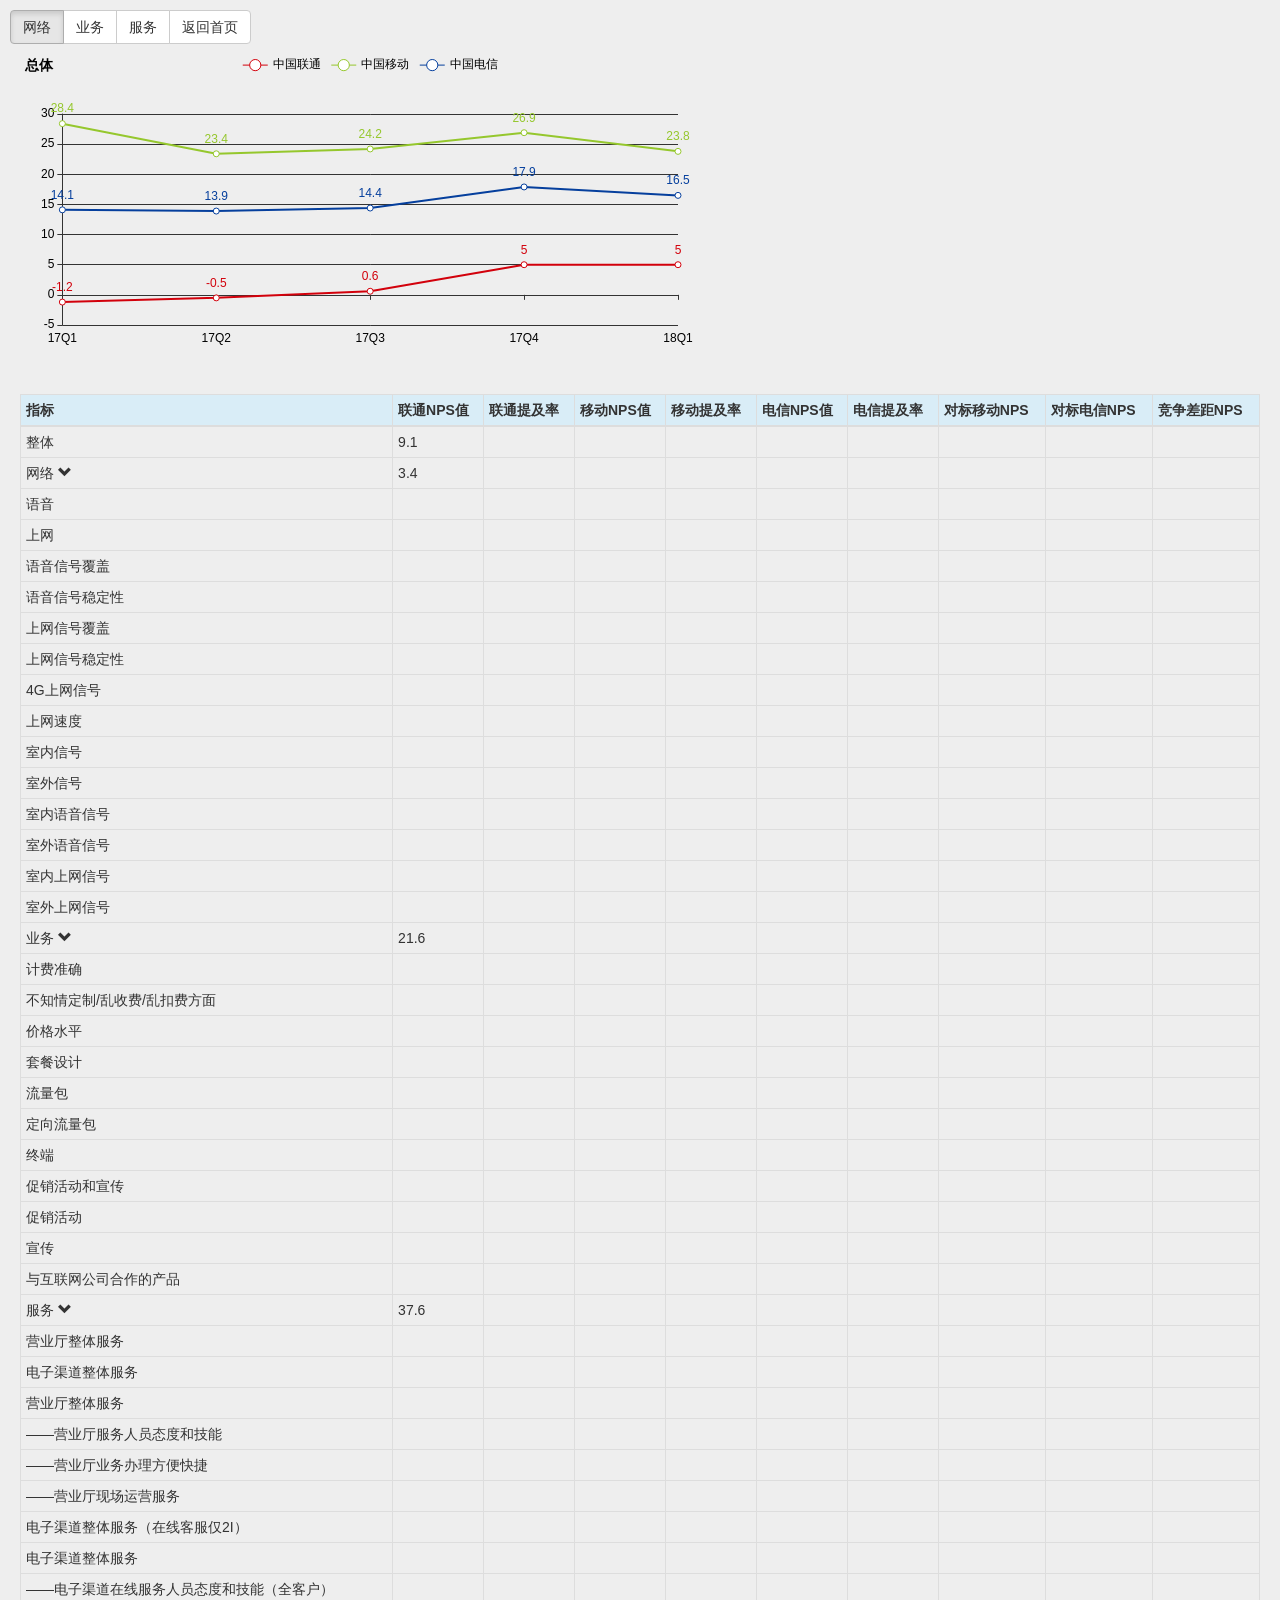
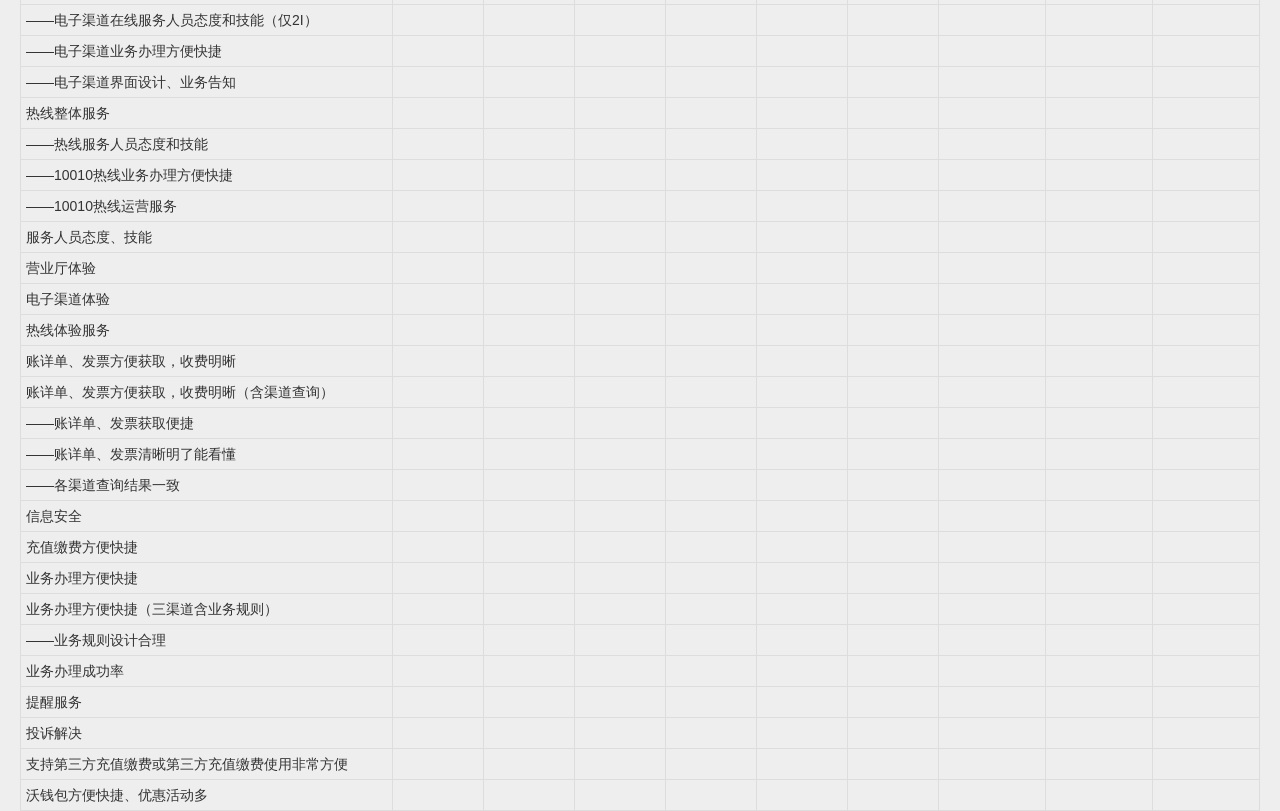
<file: mapdemo2/indexx.html>
<!DOCTYPE html>
<html lang="en">

<head>
    <meta charset="UTF-8">
    <meta name="viewport" content="width=device-width, initial-scale=1.0">
    <meta http-equiv="X-UA-Compatible" content="ie=edge">
    <title>Document</title>
</head>
<link rel="stylesheet" href="static/css/bootstrap.min.css">
<link rel="stylesheet" href="static/css/indexx.css">

<body>
    <div class="btn-group" role="group" aria-label="...">
        <button type="button" class="btn btn-default btn1 active">网络</button>
        <button type="button" class="btn btn-default btn2">业务</button>
        <button type="button" class="btn btn-default btn3">服务</button>
        <button type="button" class="btn btn-default btn4">返回首页</button>
    </div>
    <div id="con1" class="con">
        <div id="chart1" style="width:700px;height:300px"></div>
        <!-- <div id="chart2" style="width:900px;height:300px"></div>
        <div class="line line1">
            <i class="glyphicon glyphicon-menu-right"></i>
            <span>提及率升高</span>
            <ul>
                <li>N=53432</li>
                <li>7.4</li>
                <li>19.0</li>
                <li>27.0</li>
                <li>29.6</li>
                <li>40.2</li>
                <li>42.9</li>
                <li>67.6</li>
                <li>80.7</li>
            </ul>
        </div> -->

        <div class="tablemx">
            <table class="table table-hover table-condensed table-bordered">
                <thead>
                    <tr class="info">
                        <th>指标</th>
                        <th>联通NPS值</th>
                        <th>联通提及率</th>
                        <th>移动NPS值</th>
                        <th>移动提及率</th>
                        <th>电信NPS值</th>
                        <th>电信提及率</th>
                        <th>对标移动NPS</th>
                        <th>对标电信NPS</th>
                        <th>竞争差距NPS</th>
                    </tr>
                </thead>
                <tbody>
                    <tr>
                        <td>整体</td>
                        <td>9.1</td>
                        <td></td>
                        <td></td>
                        <td></td>
                        <td></td>
                        <td></td>
                        <td></td>
                        <td></td>
                        <td></td>
                    </tr>
                    <tr class="parent" id="row1">
                        <td>
                            网络
                            <i class="glyphicon glyphicon-chevron-down"></i>
                        </td>
                        <td>3.4</td>
                        <td></td>
                        <td></td>
                        <td></td>
                        <td></td>
                        <td></td>
                        <td></td>
                        <td></td>
                        <td></td>
                    </tr>
                    <tr class="child_row1 child">
                        <td>语音</td>
                        <td></td>
                        <td></td>
                        <td></td>
                        <td></td>
                        <td></td>
                        <td></td>
                        <td></td>
                        <td></td>
                        <td></td>
                    </tr>
                    <tr class="child_row1 child">
                        <td>上网</td>
                        <td></td>
                        <td></td>
                        <td></td>
                        <td></td>
                        <td></td>
                        <td></td>
                        <td></td>
                        <td></td>
                        <td></td>
                    </tr>
                    <tr class="child_row1 child">
                        <td>语音信号覆盖</td>
                        <td></td>
                        <td></td>
                        <td></td>
                        <td></td>
                        <td></td>
                        <td></td>
                        <td></td>
                        <td></td>
                        <td></td>
                    </tr>
                    <tr class="child_row1 child">
                        <td>语音信号稳定性</td>
                        <td></td>
                        <td></td>
                        <td></td>
                        <td></td>
                        <td></td>
                        <td></td>
                        <td></td>
                        <td></td>
                        <td></td>
                    </tr>
                    <tr class="child_row1 child">
                        <td>上网信号覆盖</td>
                        <td></td>
                        <td></td>
                        <td></td>
                        <td></td>
                        <td></td>
                        <td></td>
                        <td></td>
                        <td></td>
                        <td></td>
                    </tr>
                    <tr class="child_row1 child">
                        <td>上网信号稳定性</td>
                        <td></td>
                        <td></td>
                        <td></td>
                        <td></td>
                        <td></td>
                        <td></td>
                        <td></td>
                        <td></td>
                        <td></td>
                    </tr>
                    <tr class="child_row1 child">
                        <td>4G上网信号</td>
                        <td></td>
                        <td></td>
                        <td></td>
                        <td></td>
                        <td></td>
                        <td></td>
                        <td></td>
                        <td></td>
                        <td></td>
                    </tr>
                    <tr class="child_row1 child">
                        <td>上网速度</td>
                        <td></td>
                        <td></td>
                        <td></td>
                        <td></td>
                        <td></td>
                        <td></td>
                        <td></td>
                        <td></td>
                        <td></td>
                    </tr>
                    <tr class="child_row1 child">
                        <td>室内信号</td>
                        <td></td>
                        <td></td>
                        <td></td>
                        <td></td>
                        <td></td>
                        <td></td>
                        <td></td>
                        <td></td>
                        <td></td>
                    </tr>
                    <tr class="child_row1 child">
                        <td>室外信号</td>
                        <td></td>
                        <td></td>
                        <td></td>
                        <td></td>
                        <td></td>
                        <td></td>
                        <td></td>
                        <td></td>
                        <td></td>
                    </tr>
                    <tr class="child_row1 child">
                        <td>室内语音信号</td>
                        <td></td>
                        <td></td>
                        <td></td>
                        <td></td>
                        <td></td>
                        <td></td>
                        <td></td>
                        <td></td>
                        <td></td>
                    </tr>
                    <tr class="child_row1 child">
                        <td>室外语音信号</td>
                        <td></td>
                        <td></td>
                        <td></td>
                        <td></td>
                        <td></td>
                        <td></td>
                        <td></td>
                        <td></td>
                        <td></td>
                    </tr>
                    <tr class="child_row1 child">
                        <td>室内上网信号</td>
                        <td></td>
                        <td></td>
                        <td></td>
                        <td></td>
                        <td></td>
                        <td></td>
                        <td></td>
                        <td></td>
                        <td></td>
                    </tr>
                    <tr class="child_row1 child">
                        <td>室外上网信号</td>
                        <td></td>
                        <td></td>
                        <td></td>
                        <td></td>
                        <td></td>
                        <td></td>
                        <td></td>
                        <td></td>
                        <td></td>
                    </tr>
                    <tr class="parent" id="row2">
                        <td>
                            业务
                            <i class="glyphicon glyphicon-chevron-down"></i>
                        </td>
                        <td>21.6</td>
                        <td></td>
                        <td></td>
                        <td></td>
                        <td></td>
                        <td></td>
                        <td></td>
                        <td></td>
                        <td></td>
                    </tr>
                    <tr class="child_row2 child">
                        <td>计费准确</td>
                        <td></td>
                        <td></td>
                        <td></td>
                        <td></td>
                        <td></td>
                        <td></td>
                        <td></td>
                        <td></td>
                        <td></td>
                    </tr>
                    <tr class="child_row2 child">
                        <td>不知情定制/乱收费/乱扣费方面</td>
                        <td></td>
                        <td></td>
                        <td></td>
                        <td></td>
                        <td></td>
                        <td></td>
                        <td></td>
                        <td></td>
                        <td></td>
                    </tr>
                    <tr class="child_row2 child">
                        <td>价格水平</td>
                        <td></td>
                        <td></td>
                        <td></td>
                        <td></td>
                        <td></td>
                        <td></td>
                        <td></td>
                        <td></td>
                        <td></td>
                    </tr>
                    <tr class="child_row2 child">
                        <td>套餐设计</td>
                        <td></td>
                        <td></td>
                        <td></td>
                        <td></td>
                        <td></td>
                        <td></td>
                        <td></td>
                        <td></td>
                        <td></td>
                    </tr>
                    <tr class="child_row2 child">
                        <td>流量包</td>
                        <td></td>
                        <td></td>
                        <td></td>
                        <td></td>
                        <td></td>
                        <td></td>
                        <td></td>
                        <td></td>
                        <td></td>
                    </tr>
                    <tr class="child_row2 child">
                        <td>定向流量包</td>
                        <td></td>
                        <td></td>
                        <td></td>
                        <td></td>
                        <td></td>
                        <td></td>
                        <td></td>
                        <td></td>
                        <td></td>
                    </tr>
                    <tr class="child_row2 child">
                        <td>终端</td>
                        <td></td>
                        <td></td>
                        <td></td>
                        <td></td>
                        <td></td>
                        <td></td>
                        <td></td>
                        <td></td>
                        <td></td>
                    </tr>
                    <tr class="child_row2 child">
                        <td>促销活动和宣传</td>
                        <td></td>
                        <td></td>
                        <td></td>
                        <td></td>
                        <td></td>
                        <td></td>
                        <td></td>
                        <td></td>
                        <td></td>
                    </tr>
                    <tr class="child_row2 child">
                        <td>促销活动</td>
                        <td></td>
                        <td></td>
                        <td></td>
                        <td></td>
                        <td></td>
                        <td></td>
                        <td></td>
                        <td></td>
                        <td></td>
                    </tr>
                    <tr class="child_row2 child">
                        <td>宣传</td>
                        <td></td>
                        <td></td>
                        <td></td>
                        <td></td>
                        <td></td>
                        <td></td>
                        <td></td>
                        <td></td>
                        <td></td>
                    </tr>
                    <tr class="child_row2 child">
                        <td>与互联网公司合作的产品</td>
                        <td></td>
                        <td></td>
                        <td></td>
                        <td></td>
                        <td></td>
                        <td></td>
                        <td></td>
                        <td></td>
                        <td></td>
                    </tr>
                    <tr class="parent" id="row3">
                        <td>
                            服务
                            <i class="glyphicon glyphicon-chevron-down"></i>
                        </td>
                        <td>37.6</td>
                        <td></td>
                        <td></td>
                        <td></td>
                        <td></td>
                        <td></td>
                        <td></td>
                        <td></td>
                        <td></td>
                    </tr>
                    <tr class="child_row3 child">
                        <td>营业厅整体服务</td>
                        <td></td>
                        <td></td>
                        <td></td>
                        <td></td>
                        <td></td>
                        <td></td>
                        <td></td>
                        <td></td>
                        <td></td>
                    </tr>
                    <tr class="child_row3 child">
                        <td>电子渠道整体服务</td>
                        <td></td>
                        <td></td>
                        <td></td>
                        <td></td>
                        <td></td>
                        <td></td>
                        <td></td>
                        <td></td>
                        <td></td>
                    </tr>
                    <tr class="child_row3 child">
                        <td>营业厅整体服务</td>
                        <td></td>
                        <td></td>
                        <td></td>
                        <td></td>
                        <td></td>
                        <td></td>
                        <td></td>
                        <td></td>
                        <td></td>
                    </tr>
                    <tr class="child_row3 child">
                        <td>——营业厅服务人员态度和技能</td>
                        <td></td>
                        <td></td>
                        <td></td>
                        <td></td>
                        <td></td>
                        <td></td>
                        <td></td>
                        <td></td>
                        <td></td>
                    </tr>
                    <tr class="child_row3 child">
                        <td>——营业厅业务办理方便快捷</td>
                        <td></td>
                        <td></td>
                        <td></td>
                        <td></td>
                        <td></td>
                        <td></td>
                        <td></td>
                        <td></td>
                        <td></td>
                    </tr>
                    <tr class="child_row3 child">
                        <td>——营业厅现场运营服务</td>
                        <td></td>
                        <td></td>
                        <td></td>
                        <td></td>
                        <td></td>
                        <td></td>
                        <td></td>
                        <td></td>
                        <td></td>
                    </tr>
                    <tr class="child_row3 child">
                        <td>电子渠道整体服务（在线客服仅2I）</td>
                        <td></td>
                        <td></td>
                        <td></td>
                        <td></td>
                        <td></td>
                        <td></td>
                        <td></td>
                        <td></td>
                        <td></td>
                    </tr>
                    <tr class="child_row3 child">
                        <td>电子渠道整体服务</td>
                        <td></td>
                        <td></td>
                        <td></td>
                        <td></td>
                        <td></td>
                        <td></td>
                        <td></td>
                        <td></td>
                        <td></td>
                    </tr>
                    <tr class="child_row3 child">
                        <td>——电子渠道在线服务人员态度和技能（全客户）</td>
                        <td></td>
                        <td></td>
                        <td></td>
                        <td></td>
                        <td></td>
                        <td></td>
                        <td></td>
                        <td></td>
                        <td></td>
                    </tr>
                    <tr class="child_row3 child">
                        <td>——电子渠道在线服务人员态度和技能（仅2I）</td>
                        <td></td>
                        <td></td>
                        <td></td>
                        <td></td>
                        <td></td>
                        <td></td>
                        <td></td>
                        <td></td>
                        <td></td>
                    </tr>
                    <tr class="child_row3 child">
                        <td>——电子渠道业务办理方便快捷</td>
                        <td></td>
                        <td></td>
                        <td></td>
                        <td></td>
                        <td></td>
                        <td></td>
                        <td></td>
                        <td></td>
                        <td></td>
                    </tr>
                    <tr class="child_row3 child">
                        <td>——电子渠道界面设计、业务告知</td>
                        <td></td>
                        <td></td>
                        <td></td>
                        <td></td>
                        <td></td>
                        <td></td>
                        <td></td>
                        <td></td>
                        <td></td>
                    </tr>
                    <tr class="child_row3 child">
                        <td>热线整体服务</td>
                        <td></td>
                        <td></td>
                        <td></td>
                        <td></td>
                        <td></td>
                        <td></td>
                        <td></td>
                        <td></td>
                        <td></td>
                    </tr>
                    <tr class="child_row3 child">
                        <td>——热线服务人员态度和技能</td>
                        <td></td>
                        <td></td>
                        <td></td>
                        <td></td>
                        <td></td>
                        <td></td>
                        <td></td>
                        <td></td>
                        <td></td>
                    </tr>
                    <tr class="child_row3 child">
                        <td>——10010热线业务办理方便快捷</td>
                        <td></td>
                        <td></td>
                        <td></td>
                        <td></td>
                        <td></td>
                        <td></td>
                        <td></td>
                        <td></td>
                        <td></td>
                    </tr>
                    <tr class="child_row3 child">
                        <td>——10010热线运营服务</td>
                        <td></td>
                        <td></td>
                        <td></td>
                        <td></td>
                        <td></td>
                        <td></td>
                        <td></td>
                        <td></td>
                        <td></td>
                    </tr>
                    <tr class="child_row3 child">
                        <td>服务人员态度、技能</td>
                        <td></td>
                        <td></td>
                        <td></td>
                        <td></td>
                        <td></td>
                        <td></td>
                        <td></td>
                        <td></td>
                        <td></td>
                    </tr>
                    <tr class="child_row3 child">
                        <td>营业厅体验</td>
                        <td></td>
                        <td></td>
                        <td></td>
                        <td></td>
                        <td></td>
                        <td></td>
                        <td></td>
                        <td></td>
                        <td></td>
                    </tr>
                    <tr class="child_row3 child">
                        <td>电子渠道体验</td>
                        <td></td>
                        <td></td>
                        <td></td>
                        <td></td>
                        <td></td>
                        <td></td>
                        <td></td>
                        <td></td>
                        <td></td>
                    </tr>
                    <tr class="child_row3 child">
                        <td>热线体验服务</td>
                        <td></td>
                        <td></td>
                        <td></td>
                        <td></td>
                        <td></td>
                        <td></td>
                        <td></td>
                        <td></td>
                        <td></td>
                    </tr>
                    <tr class="child_row3 child">
                        <td>账详单、发票方便获取，收费明晰</td>
                        <td></td>
                        <td></td>
                        <td></td>
                        <td></td>
                        <td></td>
                        <td></td>
                        <td></td>
                        <td></td>
                        <td></td>
                    </tr>
                    <tr class="child_row3 child">
                        <td>账详单、发票方便获取，收费明晰（含渠道查询）</td>
                        <td></td>
                        <td></td>
                        <td></td>
                        <td></td>
                        <td></td>
                        <td></td>
                        <td></td>
                        <td></td>
                        <td></td>
                    </tr>
                    <tr class="child_row3 child">
                        <td>——账详单、发票获取便捷</td>
                        <td></td>
                        <td></td>
                        <td></td>
                        <td></td>
                        <td></td>
                        <td></td>
                        <td></td>
                        <td></td>
                        <td></td>
                    </tr>
                    <tr class="child_row3 child">
                        <td>——账详单、发票清晰明了能看懂</td>
                        <td></td>
                        <td></td>
                        <td></td>
                        <td></td>
                        <td></td>
                        <td></td>
                        <td></td>
                        <td></td>
                        <td></td>
                    </tr>
                    <tr class="child_row3 child">
                        <td>——各渠道查询结果一致</td>
                        <td></td>
                        <td></td>
                        <td></td>
                        <td></td>
                        <td></td>
                        <td></td>
                        <td></td>
                        <td></td>
                        <td></td>
                    </tr>
                    <tr class="child_row3 child">
                        <td>信息安全</td>
                        <td></td>
                        <td></td>
                        <td></td>
                        <td></td>
                        <td></td>
                        <td></td>
                        <td></td>
                        <td></td>
                        <td></td>
                    </tr>
                    <tr class="child_row3 child">
                        <td>充值缴费方便快捷</td>
                        <td></td>
                        <td></td>
                        <td></td>
                        <td></td>
                        <td></td>
                        <td></td>
                        <td></td>
                        <td></td>
                        <td></td>
                    </tr>
                    <tr class="child_row3 child">
                        <td>业务办理方便快捷</td>
                        <td></td>
                        <td></td>
                        <td></td>
                        <td></td>
                        <td></td>
                        <td></td>
                        <td></td>
                        <td></td>
                        <td></td>
                    </tr>
                    <tr class="child_row3 child">
                        <td>业务办理方便快捷（三渠道含业务规则）</td>
                        <td></td>
                        <td></td>
                        <td></td>
                        <td></td>
                        <td></td>
                        <td></td>
                        <td></td>
                        <td></td>
                        <td></td>
                    </tr>
                    <tr class="child_row3 child">
                        <td>——业务规则设计合理</td>
                        <td></td>
                        <td></td>
                        <td></td>
                        <td></td>
                        <td></td>
                        <td></td>
                        <td></td>
                        <td></td>
                        <td></td>
                    </tr>
                    <tr class="child_row3 child">
                        <td>业务办理成功率</td>
                        <td></td>
                        <td></td>
                        <td></td>
                        <td></td>
                        <td></td>
                        <td></td>
                        <td></td>
                        <td></td>
                        <td></td>
                    </tr>
                    <tr class="child_row3 child">
                        <td>提醒服务</td>
                        <td></td>
                        <td></td>
                        <td></td>
                        <td></td>
                        <td></td>
                        <td></td>
                        <td></td>
                        <td></td>
                        <td></td>
                    </tr>
                    <tr class="child_row3 child">
                        <td>投诉解决</td>
                        <td></td>
                        <td></td>
                        <td></td>
                        <td></td>
                        <td></td>
                        <td></td>
                        <td></td>
                        <td></td>
                        <td></td>
                    </tr>
                    <tr class="child_row3 child">
                        <td>支持第三方充值缴费或第三方充值缴费使用非常方便</td>
                        <td></td>
                        <td></td>
                        <td></td>
                        <td></td>
                        <td></td>
                        <td></td>
                        <td></td>
                        <td></td>
                        <td></td>
                    </tr>
                    <tr class="child_row3 child">
                        <td>沃钱包方便快捷、优惠活动多</td>
                        <td></td>
                        <td></td>
                        <td></td>
                        <td></td>
                        <td></td>
                        <td></td>
                        <td></td>
                        <td></td>
                        <td></td>
                    </tr>

                </tbody>
            </table>
        </div>

    </div>
    <div id="con2" class="con">
        <div id="chart3" style="width:700px;height:300px"></div>
        <!-- <div id="chart4" style="width:900px;height:300px"></div>
        <div class="line line2">
            <i class="glyphicon glyphicon-menu-right"></i>
            <span>提及率升高</span>
            <ul>
                <li>N=33422</li>
                <li>1.9</li>
                <li>6.4</li>
                <li>11.1</li>
                <li>11.9</li>
                <li>14.9</li>
                <li>52.2</li>
                <li>58.3</li>
            </ul>
        </div> -->
    </div>
    <div id="con3" class="con">
        <div id="chart5" style="width:700px;height:300px"></div>
        <!-- <div id="chart6" style="width:900px;height:300px"></div>
        <div class="line line3">
            <i class="glyphicon glyphicon-menu-right"></i>
            <span>提及率升高</span>
            <ul>
                <li>N=24328</li>
                <li>4.9</li>
                <li>9.2</li>
                <li>13.7</li>
                <li>23.3</li>
                <li>0.8</li>
                <li>4.1</li>
                <li>19.7</li>
                <li>22.5</li>
                <li>6.8</li>
                <li>14.5</li>
                <li>15</li>
                <li>31</li>
            </ul>
        </div>
        <div id="chart7" style="width:900px;height:300px"></div>
        <div class="line line4">
            <i class="glyphicon glyphicon-menu-right"></i>
            <span>提及率升高</span>
            <ul>
                <li>1.0</li>
                <li>1.5</li>
                <li>1.6</li>
                <li>4.7</li>
                <li>6.9</li>
                <li>15</li>
                <li>18.8</li>
                <li>26.2</li>
                <li>43.3</li>
            </ul>
        </div> -->

    </div>
    <script src="static/js/jquery-1.9.1.min.js"></script>
    <script src="static/js/bootstrap.min.js"></script>
    <script src="static/js/echarts.min.js"></script>
    <script src="static/js/indexx.js"></script>
</body>

</html>
</file>
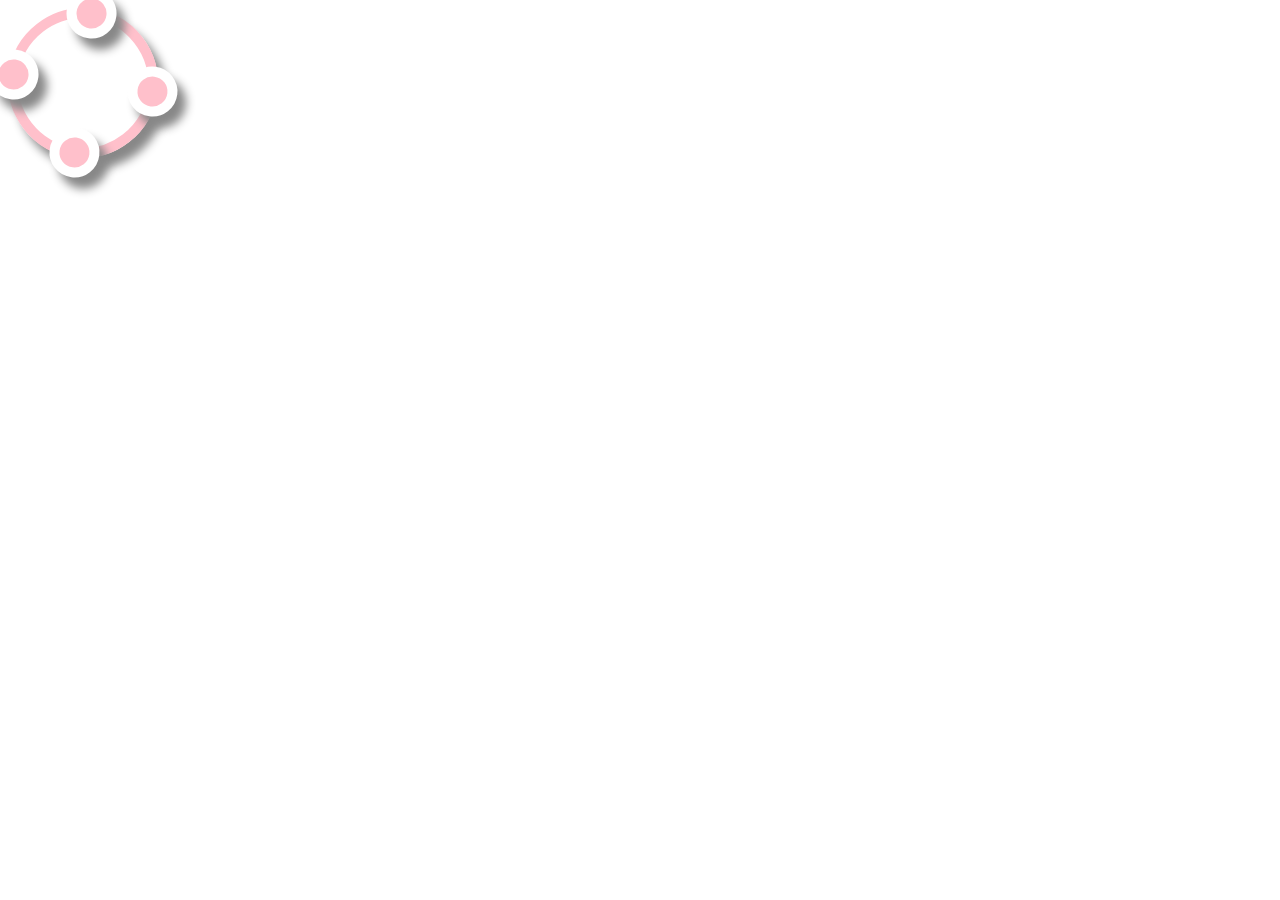
<file: mapdemo2/test.html>
<!DOCTYPE html>
<html lang="en">

<head>
    <meta charset="UTF-8">
    <meta name="viewport" content="width=device-width, initial-scale=1.0">
    <meta http-equiv="X-UA-Compatible" content="ie=edge">
    <title>Document</title>
</head>
<style>
    body {
        background-color: #fff;
    }
    .box {
        width: 150px;
        height: 150px;
        background-color: #fff;
        position: relative;
        transform:rotate(7deg);
    }

    .cir {
        width: 150px;
        height: 150px;
        position: absolute;
        left: 0;
        right: 0;
        border: 10px solid pink;
        border-radius: 50%;
        box-sizing: border-box;
        /* background-color: #ccc; */
        box-shadow: 10px 10px 10px #888;
    }

    .sbot {
        width: 30px;
        height: 30px;
        background-color: pink;
        position: absolute;
        border: 10px solid #fff;
        border-radius: 50%;
        box-shadow: 10px 10px 10px #888;
    }

    .sbot1 {
        left: 50%;
        top: -30px;
        margin-left: -25px;
    }

    .sbot2 {
        left: 50%;
        bottom: -30px;
        margin-left: -25px;
    }

    .sbot3 {
        left: -30px;
        top: 50%;
        margin-top: -25px;
    }
    .sbot4 {
        right: -30px;
        top: 50%;
        margin-top: -25px;
    }

    .num {
        width: 150px;
        height: 150px;
        position: absolute;
        left: 0;
        right: 0;
        /* background-color: skyblue; */
        /* line-height: 100px; */
        text-align: center;
    }
    /* .top {
        position: absolute;
        left: 0;
        top: 0;
    } */
</style>

<body>
    <div class="box">
        <div class="cir">
            <div class="sbot1 sbot"></div>
            <div class="sbot2 sbot"></div>
            <div class="sbot3 sbot"></div>
            <div class="sbot4 sbot"></div>
        </div>
        <div class="num">
            <span class="top"></span>
            <span class="bottom"></span>
        </div>
    </div>
</body>

</html>
</file>
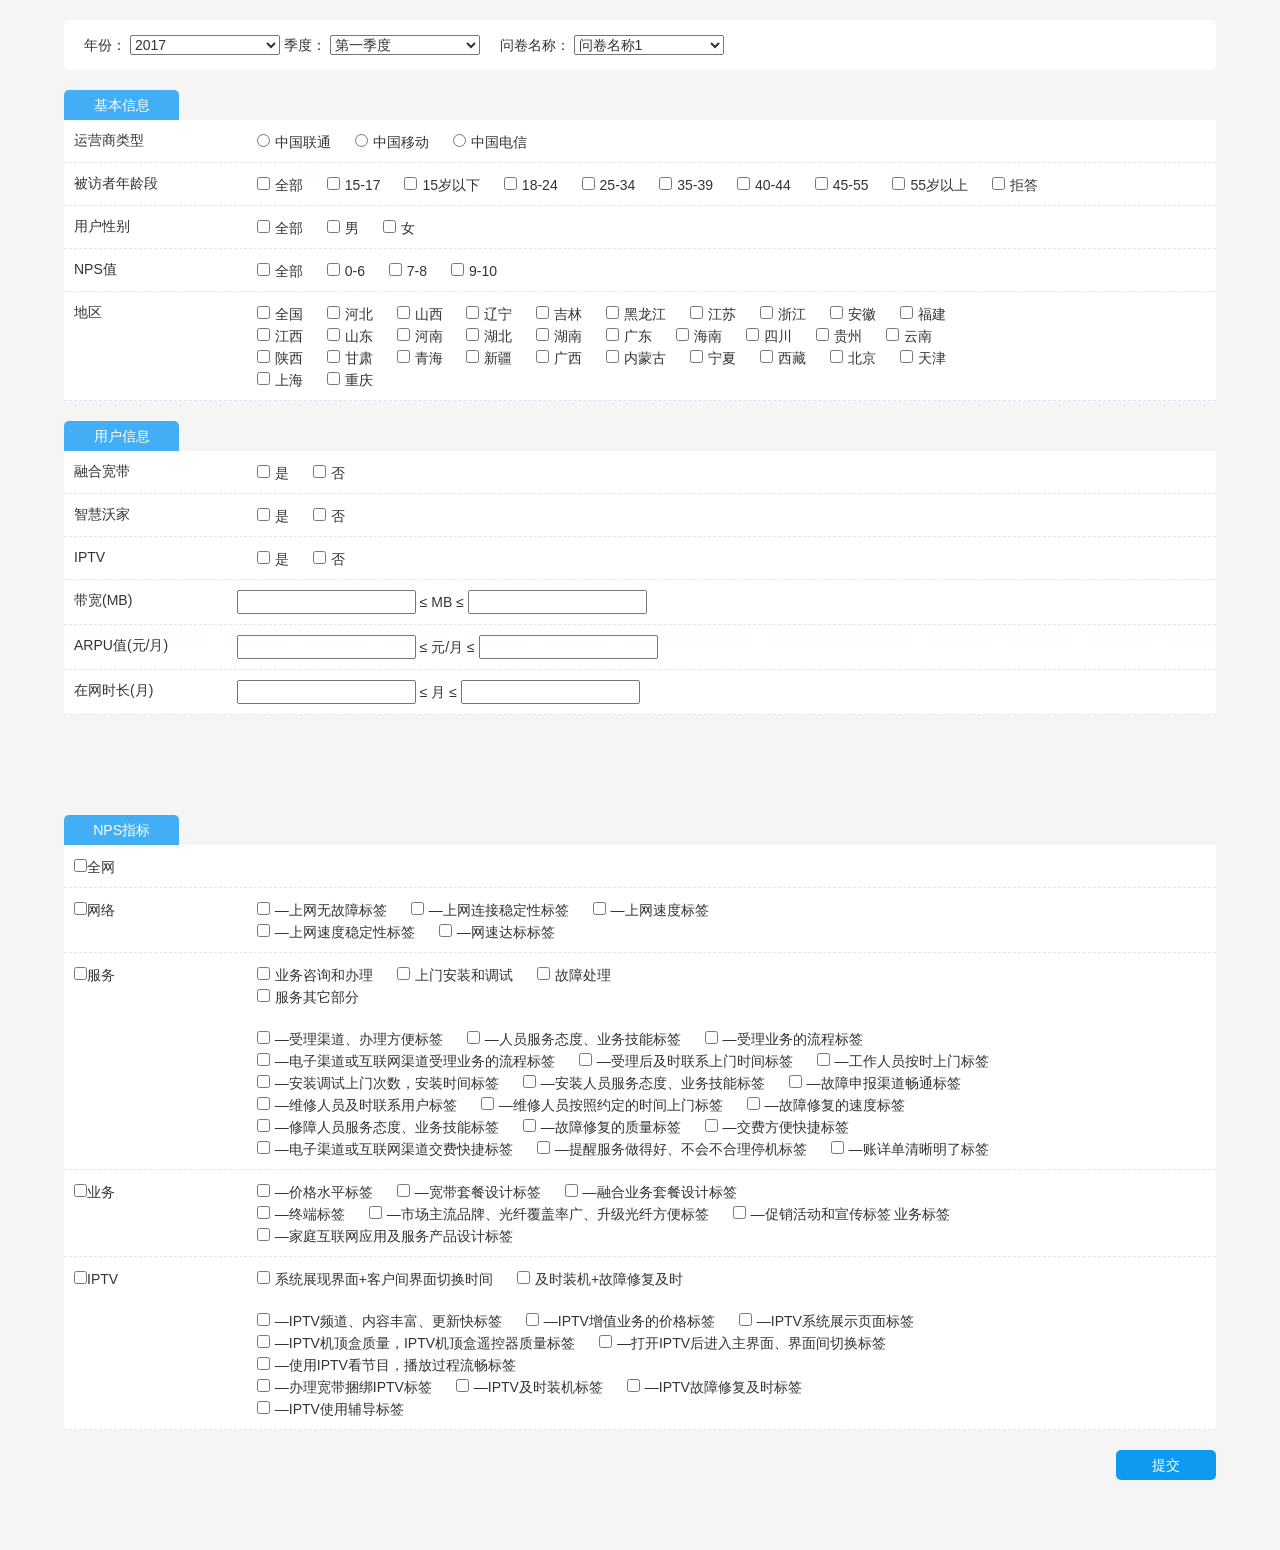
<file: 深度分析/deepkd.html>
<!DOCTYPE html>
<html lang="en">

<head>
  <meta charset="UTF-8">
  <meta name="viewport" content="width=device-width, initial-scale=1.0">
  <meta http-equiv="X-UA-Compatible" content="ie=edge">
  <title>深度</title>
</head>
<link rel="stylesheet" href="./css/bootstrap.min.css">
<link rel="stylesheet" href="./css/deep.css">

<body>
  <div class="con clearfix">
    <div class="first">
      <div class="yearq">
        <span>年份：</span>
        <select>
          <option value="year17">2017</option>
          <option value="year18">2018</option>
        </select>
        <span>季度：</span>
        <select>
          <option value="q1">第一季度</option>
          <option value="q2">第二季度</option>
          <option value="q3">第三季度</option>
          <option value="q4">第四季度</option>
        </select>
      </div>
      <div class="paper">
        <span>问卷名称：</span>
        <select>
          <option value="">问卷名称1</option>
          <option value="">问卷名称2</option>
          <option value="">问卷名称3</option>
        </select>
      </div>
    </div>
    <div class="basic">
      <div class="head">基本信息</div>
      <div class="contain clearfix">
        <div class="con1 clearfix">
          <div class="left">运营商类型</div>
          <div class="right">
            <input type="radio" name="type" id="" style="margin-left:20px;margin-right:5px;">中国联通
            <input type="radio" name="type" id="" style="margin-left:20px;margin-right:5px;">中国移动
            <input type="radio" name="type" id="" style="margin-left:20px;margin-right:5px;">中国电信
          </div>
        </div>
        <div class="con2 clearfix">
          <div class="left">被访者年龄段</div>
          <div class="right">
            <input type="checkbox" name="age" id="" style="margin-left:20px;margin-right:5px;" class="all">全部
            <input type="checkbox" name="age" id="" style="margin-left:20px;margin-right:5px;">15-17
            <input type="checkbox" name="age" id="" style="margin-left:20px;margin-right:5px;">15岁以下
            <input type="checkbox" name="age" id="" style="margin-left:20px;margin-right:5px;">18-24
            <input type="checkbox" name="age" id="" style="margin-left:20px;margin-right:5px;">25-34
            <input type="checkbox" name="age" id="" style="margin-left:20px;margin-right:5px;">35-39
            <input type="checkbox" name="age" id="" style="margin-left:20px;margin-right:5px;">40-44
            <input type="checkbox" name="age" id="" style="margin-left:20px;margin-right:5px;">45-55
            <input type="checkbox" name="age" id="" style="margin-left:20px;margin-right:5px;">55岁以上
            <input type="checkbox" name="age" id="" style="margin-left:20px;margin-right:5px;">拒答
          </div>
        </div>
        <div class="con3 clearfix">
          <div class="left">用户性别</div>
          <div class="right">
            <input type="checkbox" name="sex" id="" style="margin-left:20px;margin-right:5px;" class="all">全部
            <input type="checkbox" name="sex" id="" style="margin-left:20px;margin-right:5px;">男
            <input type="checkbox" name="sex" id="" style="margin-left:20px;margin-right:5px;">女

          </div>
        </div>
        <div class="con4 clearfix">
          <div class="left">NPS值</div>
          <div class="right">
            <input type="checkbox" name="nps" id="" style="margin-left:20px;margin-right:5px;" class="all">全部
            <input type="checkbox" name="nps" id="" style="margin-left:20px;margin-right:5px;">0-6
            <input type="checkbox" name="nps" id="" style="margin-left:20px;margin-right:5px;">7-8
            <input type="checkbox" name="nps" id="" style="margin-left:20px;margin-right:5px;">9-10
          </div>
        </div>
        <div class="con5 clearfix">
          <div class="left">地区</div>
          <div class="right">
            <input type="checkbox" name="area" id="" style="margin-left:20px;margin-right:5px;" class="all">全国
            <input type="checkbox" name="area" id="" style="margin-left:20px;margin-right:5px;">河北
            <input type="checkbox" name="area" id="" style="margin-left:20px;margin-right:5px;">山西
            <input type="checkbox" name="area" id="" style="margin-left:20px;margin-right:5px;">辽宁
            <input type="checkbox" name="area" id="" style="margin-left:20px;margin-right:5px;">吉林
            <input type="checkbox" name="area" id="" style="margin-left:20px;margin-right:5px;">黑龙江
            <input type="checkbox" name="area" id="" style="margin-left:20px;margin-right:5px;">江苏
            <input type="checkbox" name="area" id="" style="margin-left:20px;margin-right:5px;">浙江
            <input type="checkbox" name="area" id="" style="margin-left:20px;margin-right:5px;">安徽
            <input type="checkbox" name="area" id="" style="margin-left:20px;margin-right:5px;">福建
            <br>
            <input type="checkbox" name="area" id="" style="margin-left:20px;margin-right:5px;">江西
            <input type="checkbox" name="area" id="" style="margin-left:20px;margin-right:5px;">山东
            <input type="checkbox" name="area" id="" style="margin-left:20px;margin-right:5px;">河南
            <input type="checkbox" name="area" id="" style="margin-left:20px;margin-right:5px;">湖北
            <input type="checkbox" name="area" id="" style="margin-left:20px;margin-right:5px;">湖南
            <input type="checkbox" name="area" id="" style="margin-left:20px;margin-right:5px;">广东
            <input type="checkbox" name="area" id="" style="margin-left:20px;margin-right:5px;">海南
            <input type="checkbox" name="area" id="" style="margin-left:20px;margin-right:5px;">四川
            <input type="checkbox" name="area" id="" style="margin-left:20px;margin-right:5px;">贵州
            <input type="checkbox" name="area" id="" style="margin-left:20px;margin-right:5px;">云南
            <br>
            <input type="checkbox" name="area" id="" style="margin-left:20px;margin-right:5px;">陕西
            <input type="checkbox" name="area" id="" style="margin-left:20px;margin-right:5px;">甘肃
            <input type="checkbox" name="area" id="" style="margin-left:20px;margin-right:5px;">青海
            <input type="checkbox" name="area" id="" style="margin-left:20px;margin-right:5px;">新疆
            <input type="checkbox" name="area" id="" style="margin-left:20px;margin-right:5px;">广西
            <input type="checkbox" name="area" id="" style="margin-left:20px;margin-right:5px;">内蒙古
            <input type="checkbox" name="area" id="" style="margin-left:20px;margin-right:5px;">宁夏
            <input type="checkbox" name="area" id="" style="margin-left:20px;margin-right:5px;">西藏
            <input type="checkbox" name="area" id="" style="margin-left:20px;margin-right:5px;">北京
            <input type="checkbox" name="area" id="" style="margin-left:20px;margin-right:5px;">天津
            <br>
            <input type="checkbox" name="area" id="" style="margin-left:20px;margin-right:5px;">上海
            <input type="checkbox" name="area" id="" style="margin-left:20px;margin-right:5px;">重庆
          </div>
        </div>

      </div>
    </div>
    <div class="user">
      <div class="head">用户信息</div>
      <div class="contain clearfix">

        <div class="con1 clearfix">
          <div class="left">融合宽带</div>
          <div class="right">
            <input type="checkbox" name="yesorno" id="" style="margin-left:20px;margin-right:5px;">是
            <input type="checkbox" name="yesorno" id="" style="margin-left:20px;margin-right:5px;">否
          </div>
        </div>
        <div class="con2 clearfix">
          <div class="left">智慧沃家</div>
          <div class="right">
            <input type="checkbox" name="yesorno" id="" style="margin-left:20px;margin-right:5px;">是
            <input type="checkbox" name="yesorno" id="" style="margin-left:20px;margin-right:5px;">否
          </div>
        </div>
        <div class="con3 clearfix">
          <div class="left">IPTV</div>
          <div class="right">
            <input type="checkbox" name="yesorno" id="" style="margin-left:20px;margin-right:5px;">是
            <input type="checkbox" name="yesorno" id="" style="margin-left:20px;margin-right:5px;">否
          </div>
        </div>
        <div class="con4 clearfix">
          <div class="left">带宽(MB)</div>
          <div class="right">
            <input type="text"> &le; MB &le;
            <input type="text">
          </div>
        </div>
        <div class="con5 clearfix">
          <div class="left">ARPU值(元/月)</div>
          <div class="right">
            <input type="text"> &le; 元/月 &le;
            <input type="text">
          </div>
        </div>
        <div class="con6 clearfix">
          <div class="left">在网时长(月)</div>
          <div class="right">
            <input type="text"> &le; 月 &le;
            <input type="text">
          </div>
        </div>
      </div>
    </div>
    <!-- <div class="usermx">生成用户明细</div> -->
    <!-- <hr style=" height:2px;border:none;border-top:2px dotted #185598;" /> -->
    <div class="target">
      <div class="head">NPS指标</div>
      <div class="contain clearfix">
        <div class="con1 clearfix">
          <div class="left">
            <input type="checkbox" name="l1" id="" class="all">全网
          </div>
        </div>
        <div class="con2 clearfix">
          <div class="left">
            <input type="checkbox" name="l1" id="" class="all">网络</div>
          <div class="right">
            <div class="wlcon">
              <input type="checkbox" name="wlcon" id="" style="margin-left:20px;margin-right:5px;">—上网无故障标签
              <input type="checkbox" name="wlcon" id="" style="margin-left:20px;margin-right:5px;">—上网连接稳定性标签
              <input type="checkbox" name="wlcon" id="" style="margin-left:20px;margin-right:5px;">—上网速度标签
              <br>
              <input type="checkbox" name="wlcon" id="" style="margin-left:20px;margin-right:5px;">—上网速度稳定性标签
              <input type="checkbox" name="wlcon" id="" style="margin-left:20px;margin-right:5px;">—网速达标标签
            </div>
          </div>
        </div>
        <div class="con3 clearfix">
          <div class="left">
            <input type="checkbox" name="l1" id="" class="all">服务</div>
          <div class="right">
            <div class="fwcon">
              <input type="checkbox" name="fwcon" id="" style="margin-left:20px;margin-right:5px;">业务咨询和办理
              <input type="checkbox" name="fwcon" id="" style="margin-left:20px;margin-right:5px;">上门安装和调试
              <input type="checkbox" name="fwcon" id="" style="margin-left:20px;margin-right:5px;">故障处理
              <br>
              <input type="checkbox" name="fwcon" id="" style="margin-left:20px;margin-right:5px;">服务其它部分
              <br>
              <br>
              <input type="checkbox" name="fwcon" id="" style="margin-left:20px;margin-right:5px;">—受理渠道、办理方便标签
              <input type="checkbox" name="fwcon" id="" style="margin-left:20px;margin-right:5px;">—人员服务态度、业务技能标签
              <input type="checkbox" name="fwcon" id="" style="margin-left:20px;margin-right:5px;">—受理业务的流程标签
              <br>
              <input type="checkbox" name="fwcon" id="" style="margin-left:20px;margin-right:5px;">—电子渠道或互联网渠道受理业务的流程标签
              <input type="checkbox" name="fwcon" id="" style="margin-left:20px;margin-right:5px;">—受理后及时联系上门时间标签
              <input type="checkbox" name="fwcon" id="" style="margin-left:20px;margin-right:5px;">—工作人员按时上门标签
              <br>
              <input type="checkbox" name="fwcon" id="" style="margin-left:20px;margin-right:5px;">—安装调试上门次数，安装时间标签
              <input type="checkbox" name="fwcon" id="" style="margin-left:20px;margin-right:5px;">—安装人员服务态度、业务技能标签
              <input type="checkbox" name="fwcon" id="" style="margin-left:20px;margin-right:5px;">—故障申报渠道畅通标签
              <br>
              <input type="checkbox" name="fwcon" id="" style="margin-left:20px;margin-right:5px;">—维修人员及时联系用户标签
              <input type="checkbox" name="fwcon" id="" style="margin-left:20px;margin-right:5px;">—维修人员按照约定的时间上门标签
              <input type="checkbox" name="fwcon" id="" style="margin-left:20px;margin-right:5px;">—故障修复的速度标签
              <br>
              <input type="checkbox" name="fwcon" id="" style="margin-left:20px;margin-right:5px;">—修障人员服务态度、业务技能标签
              <input type="checkbox" name="fwcon" id="" style="margin-left:20px;margin-right:5px;">—故障修复的质量标签
              <input type="checkbox" name="fwcon" id="" style="margin-left:20px;margin-right:5px;">—交费方便快捷标签
              <br>
              <input type="checkbox" name="fwcon" id="" style="margin-left:20px;margin-right:5px;">—电子渠道或互联网渠道交费快捷标签
              <input type="checkbox" name="fwcon" id="" style="margin-left:20px;margin-right:5px;">—提醒服务做得好、不会不合理停机标签
              <input type="checkbox" name="fwcon" id="" style="margin-left:20px;margin-right:5px;">—账详单清晰明了标签
              <br>

            </div>
          </div>
        </div>
        <div class="con4 clearfix">
          <div class="left">
            <input type="checkbox" name="l1" id="" class="all">业务</div>
          <div class="right">
            <div class="ywcon">
              <input type="checkbox" name="ywcon" id="" style="margin-left:20px;margin-right:5px;">—价格水平标签
              <input type="checkbox" name="ywcon" id="" style="margin-left:20px;margin-right:5px;">—宽带套餐设计标签
              <input type="checkbox" name="ywcon" id="" style="margin-left:20px;margin-right:5px;">—融合业务套餐设计标签
              <br>
              <input type="checkbox" name="ywcon" id="" style="margin-left:20px;margin-right:5px;">—终端标签
              <input type="checkbox" name="ywcon" id="" style="margin-left:20px;margin-right:5px;">—市场主流品牌、光纤覆盖率广、升级光纤方便标签
              <input type="checkbox" name="ywcon" id="" style="margin-left:20px;margin-right:5px;">—促销活动和宣传标签 业务标签
              <br>
              <input type="checkbox" name="ywcon" id="" style="margin-left:20px;margin-right:5px;">—家庭互联网应用及服务产品设计标签
            </div>
          </div>
        </div>
        <div class="con5 clearfix">
          <div class="left">
            <input type="checkbox" name="l1" id="" class="all">IPTV</div>
          <div class="right">
            <div class="ipcon">
              <input type="checkbox" name="ipcon" id="" style="margin-left:20px;margin-right:5px;">系统展现界面+客户间界面切换时间
              <input type="checkbox" name="ipcon" id="" style="margin-left:20px;margin-right:5px;">及时装机+故障修复及时
              <br>
              <br>
              <input type="checkbox" name="ipcon" id="" style="margin-left:20px;margin-right:5px;">—IPTV频道、内容丰富、更新快标签
              <input type="checkbox" name="ipcon" id="" style="margin-left:20px;margin-right:5px;">—IPTV增值业务的价格标签
              <input type="checkbox" name="ipcon" id="" style="margin-left:20px;margin-right:5px;">—IPTV系统展示页面标签
              <br>
              <input type="checkbox" name="ipcon" id="" style="margin-left:20px;margin-right:5px;">—IPTV机顶盒质量，IPTV机顶盒遥控器质量标签
              <input type="checkbox" name="ipcon" id="" style="margin-left:20px;margin-right:5px;">—打开IPTV后进入主界面、界面间切换标签
              <br>
              <input type="checkbox" name="ipcon" id="" style="margin-left:20px;margin-right:5px;">—使用IPTV看节目，播放过程流畅标签
              <br>
              <input type="checkbox" name="ipcon" id="" style="margin-left:20px;margin-right:5px;">—办理宽带捆绑IPTV标签
              <input type="checkbox" name="ipcon" id="" style="margin-left:20px;margin-right:5px;">—IPTV及时装机标签
              <input type="checkbox" name="ipcon" id="" style="margin-left:20px;margin-right:5px;">—IPTV故障修复及时标签
              <br>
              <input type="checkbox" name="ipcon" id="" style="margin-left:20px;margin-right:5px;">—IPTV使用辅导标签

            </div>
          </div>
        </div>

      </div>
    </div>
    <div class="sub">提交</div>
  </div>
  <script src="./js/jquery-1.9.1.min.js"></script>
  <script src="./js/deep.js"></script>

</body>

</html>
</file>
<file: mapdemo2/static/css/main1.css>
body {
  padding: 10px;
  background-color: #eee;
}
h2 {
  text-align: center;
}
h3 {
  text-align: center;
}
#con1 {
  height: 290px;
}

#con2 {
  /* height: 765px; */
}
#con3 {
  position: relative;
}
#btn1 {
  position: absolute;
  left: 5px;
  top: 50px;
}

#btn2 {
  position: absolute;
  right: 5px;
  top: 50px;
}

#btn3 {
  position: absolute;
  left: 5px;
  top: 300px;
}
#btn4 {
  position: absolute;
  left: 5px;
  top: 50px;
}

#btn2 .title {
  background-color: #ccc;
  border-radius: 5px;
  margin-bottom: 5px;
  height: 30px;
  text-align: center;
  line-height: 30px;
}

.paiming {
  position: relative;
  text-align: center;
  height: 270px;
}

th {
  text-align: center;
}

.yiwang {
  /* background-color: pink; */
  width: 250px;
  height: 400px;
  position: absolute;
  top: 0;
  left: 165px;
}
.paiming .title {
  padding: 5px;
  /* background-color: #FFF5E6; */
  margin-bottom: 25px;
  font-size: 20px;
  width: 175px;
  border-radius: 5px;
  border: 3px dashed pink;
}
.pmt {
  height: 50px;
}
.paiming .title1 {
  float: left;
  margin-left: 150px;
}
.paiming .title2 {
  float: right;
  margin-right: 150px;
}
.tablepm {
  padding: 5px;
  /* border: 1px solid #999; */
  /* border-radius: 5px; */
  /* background-color: #ddd; */
  width: 500px;
  margin: 0 auto;
  /* box-shadow: 10px 10px 5px #888888; */
}

.quanguo {
  /* background-color: skyblue; */
  width: 250px;
  height: 400px;
  position: absolute;
  top: 0;
  right: 165px;
}
.mingxi {
  margin: 0 auto;
  width: 800px;
  margin-bottom: 50px;
}
.talezbmx {
  margin: 0 auto;
  width: 800px;
  text-align: center;
}
#cir {
  width: 745px;
  height: 200px;
  line-height: 200px;
  margin: 0 auto;
  margin-top: 50px;
}
.cirtop {
  height: 135px;
}
.cirbottom {
  height: 135px;
}
.cirtop div {
  width: 25%;
  /* display: inline-block; */
  float: left;
  position: relative;
}
.cirbottom div {
  width: 25%;
  /* display: inline-block; */
  float: left;
  position: relative;
}
/* #cir span {
    position: relative;
    left: 10px;
    top: 10px;
    font-size: 24px;
} */
#cir img {
  width: 80%;
  margin: 0 auto;
}
.pmimg {
  position: absolute;
  left: 0;
  top: 33px;
  width: 250px;
  height: 50px;
  /* background-color: #ccc; */
}
.pmimg img {
  width: 30px;
  height: 45px;
}
.top3 {
  width: 50px;
  height: 30px;
}
.top3 img {
  width: 20px;
  height: 20px;
}
.hrimg {
  width: 200px;
  margin: 0 auto;
  position: relative;
  left: 50%;
  margin-left: -100px;
  top: -45px;
  background-color: #eee;
  height: 30px;
  line-height: 30px;
  text-align: center;
}
.child {
  background-color: #eee;
  display: none;
}
.tablemx {
  text-align: center;
  /* box-shadow: 10px 10px 10px #888; */
}
.tablemx td:first-child {
  width: 150px;
}
#con4 .title {
  text-align: center;
}
.left {
  float: left;
  width: 32%;
}
.right {
  float: right;
  width: 32%;
}
.center {

}
.left > div {
  margin: 0 auto;
}
.right > div {
  margin: 0 auto;
}
.top {
  height: 400px;
  border: 3px double skyblue;
  padding: 10px;
  margin: 20px;
  box-shadow: 7px 7px 5px #888;
  border-radius: 5px;
}
.bottom {
  height: 400px;
  border: 3px double skyblue;
  padding: 10px;
  margin: 20px;
  box-shadow: 7px 7px 5px #888;
  border-radius: 5px;
}
.num .dec {
  position: absolute;
  width: 130px;
  text-align: center;
  /* left: 50%; */
  top: -65px;
  /* transform: translateX(-100%) */
}
.num .val {
  width: 130px;
  height: 130px;
  float: left;
  border: 5px dashed #ccc;
  border-radius: 50%;
  text-align: center;
  line-height: 130px;
  font-size: 40px;
  box-shadow: 10px 10px 5px #888;
  /* z-index: 10; */
}
.num:hover {
    transform:rotate(30deg)scale(1.5);
}
/* .num .dascir{
  -webkit-transform: translate3d(0, 0, 0);
  -moz-transform: translate3d(0, 0, 0);
  transform: translate3d(0,0,0);
  -webkit-animation: play 3s linear infinite;
  -moz-animation: play 3s linear infinite;
  animation: play 3s linear infinite;
}
@-webkit-keyframes play {
    0% {
        -webkit-transform: rotate(0deg);
    }
    100% {
        -webkit-transform: rotate(360deg);
    }
}
@-moz-keyframes play {
    0% {
        -webkit-transform: rotate(0deg);
    }
    100% {
        -webkit-transform: rotate(360deg);
    }
}
@keyframes play {
    0% {
        -webkit-transform: rotate(0deg);
    }
    100% {
        -webkit-transform: rotate(360deg);
    }
} */
table {
  box-shadow: 10px 10px 10px #888;
}
.bottom {
  /* display: none */
}
.kdchart {
  display: none;
}
.ywchart div {
  float: left;
  width: 32%;
}
.kdchart div {
  float: left;
  width: 32%;
}
</file>
<file: mapdemo2/static/css/main2.css>
body {
  padding: 10px;
  background-color: #eee;
}
h2 {
  text-align: center;
}

h3 {
  text-align: center;
}

#con1 {
  height: 290px;
}

#con2 {
  height: 885px;
}
#con3 {
  height: 480px;
}

#btn1 {
  position: absolute;
  left: 5px;
  top: 50px;
}

#btn2 {
  position: absolute;
  right: 5px;
  top: 50px;
}

#btn3 {
  position: absolute;
  left: 5px;
  top: 300px;
}

#btn4 {
  position: absolute;
  left: 5px;
  top: 1225px;
}

#btn2 .title {
  background-color: #ccc;
  border-radius: 5px;
  margin-bottom: 5px;
  height: 30px;
  text-align: center;
  line-height: 30px;
}

.paiming {
  position: relative;
  text-align: center;
  height: 380px;
}

.paiming .title {
  font-size: 20px;
  background-color: #fff5e6;
  width: 225px;
  height: 40px;
  line-height: 40px;
  margin: 10px auto;
}

th {
  text-align: center;
}

.jidu {
  /* background-color: pink; */
  width: 400px;
  height: 350px;
  position: absolute;
  top: 0;
  left: 100px;
}

.tablepm {
  padding: 5px;
  /* border: 2px solid #999; */
  border-radius: 5px;
  /* background-color: #ddd; */
  padding-top: 20px;
  height: 320px;
}

.niandu {
  /* background-color: skyblue; */
  width: 400px;
  height: 350px;
  position: absolute;
  top: 0;
  right: 100px;
}

.mingxi {
  margin: 0 auto;
  width: 800px;
}

.talezbmx {
  margin: 0 auto;
  width: 800px;
  text-align: center;
}

#cir {
  width: 745px;
  height: 200px;
  line-height: 200px;
  margin: 0 auto;
  margin-top: 50px;
}
.cirtop {
  height: 135px;
}
.cirbottom {
  height: 135px;
}
.cirtop div {
  width: 25%;
  /* display: inline-block; */
  float: left;
  position: relative;
}
.cirbottom div {
  width: 25%;
  /* display: inline-block; */
  float: left;
  position: relative;
}
/* #cir span {
    position: relative;
    left: 10px;
    top: 10px;
    font-size: 24px;
} */
#cir img {
  width: 80%;
  margin: 0 auto;
}

.hrimg {
  width: 200px;
  margin: 0 auto;
  /* position: absolute; */
}

.pmbar {
  float: left;
  width: 260px;
  height: 450px;
  margin-left: 20px;
  /* background-color: pink; */
}

.talesfmx {
  width: 650px;
  text-align: center;
  float: right;
  margin-right: 20px;
}

.tablepmmx {
  padding: 5px;
  /* border: 1px solid #999; */
  border-radius: 5px;
  /* background-color: #ddd; */
  padding-top: 20px;
  height: 175px;
  position: relative;
  padding-left: 10px;
}

.pmbar .title {
  text-align: center;
  font-size: 20px;
}

.tablepmmx img {
  position: absolute;
  width: 20px;
  height: 100px;
  left: 0;
  top: 34px;
}

.hrimg {
  width: 200px;
  margin: 0 auto;
  position: relative;
  left: 50%;
  margin-left: -100px;
  top: -45px;
  background-color: #eee;
  height: 30px;
  line-height: 30px;
  text-align: center;

}
.left {
  float: left;
  width: 50%;
}
.right {
  float: right;
  width: 50%;
}
.left > div {
  margin: 0 auto;
}
.right > div {
  margin: 0 auto;
}
.top {
  height: 400px;
  border: 3px double skyblue;
  padding: 10px;
  margin: 20px;
  box-shadow: 7px 7px 5px #888;
  border-radius: 5px;
}
.bottom {
  height: 400px;
  border: 3px double skyblue;
  padding: 10px;
  margin: 20px;
  box-shadow: 7px 7px 5px #888;
  border-radius: 5px;
}
#con4 .title {
  text-align: center;
  font-size: 16px;
}
.num .dec {
  position: absolute;
  width: 130px;
  text-align: center;
  /* left: 50%; */
  top: -65px;
  /* transform: translateX(-100%) */
}
.num .val {
  width: 130px;
  height: 130px;
  float: left;
  border: 5px dashed #ccc;
  border-radius: 50%;
  text-align: center;
  line-height: 130px;
  font-size: 40px;
  box-shadow: 10px 10px 5px #888;
  /* z-index: 10; */
}
.num:hover {
  transform: rotate(30deg) scale(1.5);
}
#chart9 {
  display: none;
}
#chart10 {
  display: none;
}
</file>
<file: mapdemo2/static/css/indexx.css>
body {
    padding: 10px;
    background-color: #eee;
}
.con {
    padding: 10px;
}
.con>div {
    margin-bottom: 40px;
}
.left {
    float: left;
    width: 50%;
}
.right {
    float: right;
    width: 50%;
}
#con1 {
  /* width: 800px; */
  height: 500px;
  /* background-color: pink */
}
#con2 {
  display: none;
  /* width: 800px; */
  height: 500px;
  /* background-color: skyblue */
}
#con3 {
  display: none;
  /* width: 800px; */
  height: 500px;
  /* background-color: greenyellow */
}
.line {
    height: 2px;
    border: 1px solid #000;
    width: 900px;
    /* margin: 0 auto; */
    padding-left: 10px;
    position: relative;
    margin-bottom: 70px;

}
.line ul {
    position: absolute;
    left: 0;
    top: -20px;
    width: 100%;
    padding-left: 70px;
    padding-right: 70px
}
.line ul li {
    list-style: none;
    float: left;
}
.line1 li {
    width: 11.1%;
    text-align: center;
}
.line2 li {
    width: 12.5%;
    text-align: center;
}
.line3 li {
    width: 7.7%;
    text-align: center;
}
.line4 li {
    width: 11.1%;
    text-align: center;
}
.line i {
    position: absolute;
    right: -6px;
    top: -7px;
}
</file>
<file: 深度分析/css/deep.css>
* {
  margin: 0;
  padding: 0;
}
.clearfix:after{
  content:"";
  height:0;
  line-height:0;
  display:block;
  clear:both;
  visibility:hidden;
  }

body {
  background-color: #F5F5F6;
  padding-bottom: 30px;
}
.con {
  width: 90%;
  margin: 20px auto;
  padding-bottom: 20px;
}
.head {
  width: 10%;
  height: 30px;
  line-height: 30px;
  background-color: #41AEF5;
  border-radius: 5px 5px 0px 0px;
  color: #fff;
  text-align: center;
}
.contain {
  background-color: #fff;
  /* padding: 20px; */
}
.first select {
  width: 150px;
}
.first {
  height: 50px;
  line-height: 50px;
  background-color: #fff;
  margin-bottom: 20px;
  padding-left: 20px;
  border-radius: 5px;
}
.yearq {
  float: left;
  margin-right: 20px;
}
.paper {
  float: left;
}
.basic {
  /* height: 100px; */
  margin-bottom: 20px;
}
.user {
  /* height: 400px; */
  margin-bottom: 20px;
}
.target {
  margin-top: 100px;
  margin-bottom: 20px;
}
.yearq {
  margin-bottom: 20px;
}
.sub {
  float: right;
  cursor: pointer;
  width: 100px;
  height: 30px;
  line-height: 30px;
  text-align: center;
  color: #fff;
  background-color: #0E9AEF;
  border-radius: 5px;
}
.contain>div {
  border-bottom: 1px dashed #DDE7F0;
  padding-top: 10px;
  padding-bottom: 10px;
}
.left {
  width: 15%;
  /* background-color: #EDF5FE; */
  float: left;
  padding-left: 10px;
}
.right{
  float: left;
  width: 85%;
}
.usermx {
  float: right;
  cursor: pointer;
  width: 100px;
  height: 30px;
  line-height: 30px;
  text-align: center;
  color: #fff;
  background-color: #0E9AEF;
  border-radius: 5px;

}
</file>
